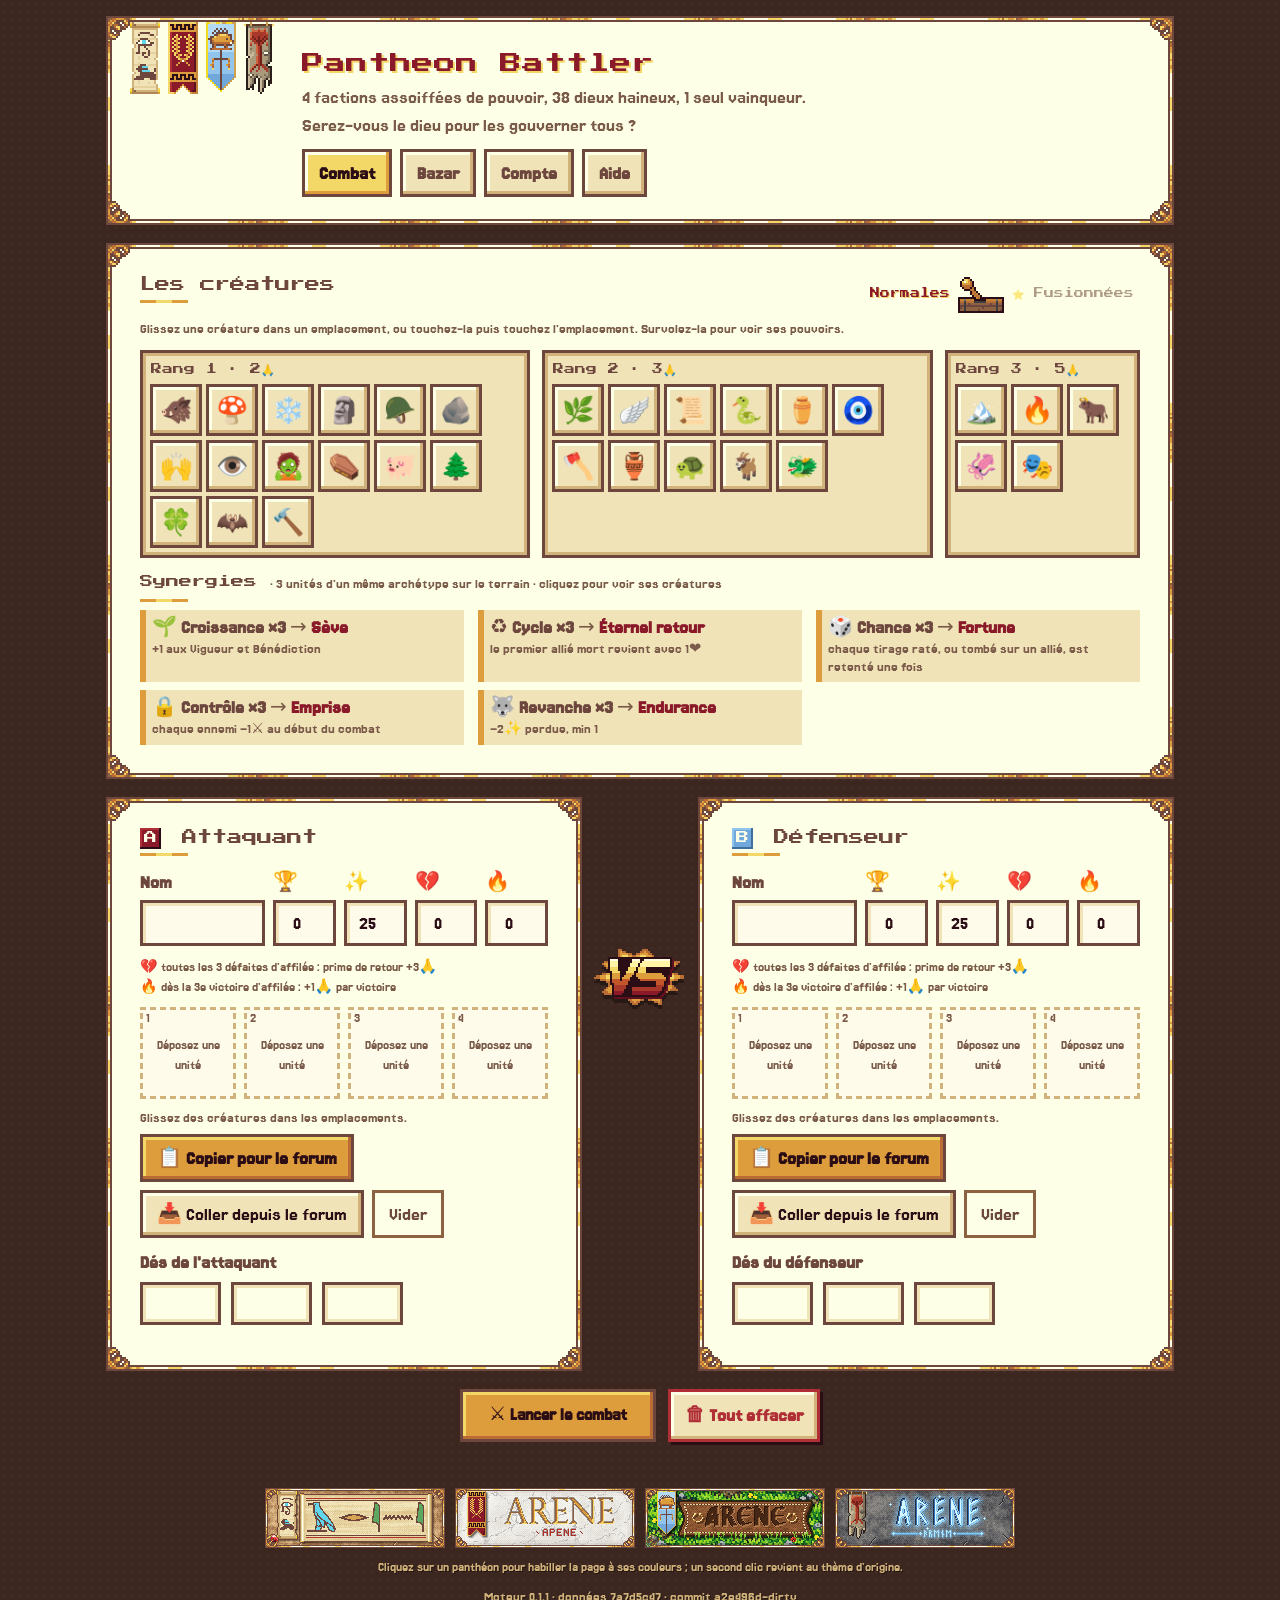
<file: index.html>
<!doctype html>
<html lang="fr">
<head>
<meta charset="utf-8">
<meta name="viewport" content="width=device-width, initial-scale=1">
<meta name="description" content="Rejouer et vérifier les combats de Pantheon Battler à partir des six dés du forum.">
<title>Pantheon Battler · Combat</title>
<link rel="icon" type="image/png" sizes="32x32" href="img/favicon.png">
<link rel="apple-touch-icon" href="img/icon-192.png">
<link rel="preconnect" href="https://fonts.googleapis.com">
<link rel="preconnect" href="https://fonts.gstatic.com" crossorigin>
<link rel="stylesheet" href="https://fonts.googleapis.com/css2?family=Jersey+15&family=Press+Start+2P&display=swap">
<link rel="stylesheet" href="style.css">
<script>try { var t = localStorage.getItem("arene-theme"); if (t) document.documentElement.dataset.theme = t; } catch (e) {}</script>
</head>
<body>
<header class="top">
  <div class="wrap">
   <div class="card">
    <div class="banners" aria-hidden="true">
      <img src="img/egypte.png" alt="" data-theme="egypte">
      <img src="img/rome.png" alt="" data-theme="rome">
      <img src="img/gaule.png" alt="" data-theme="gaule">
      <img src="img/nord.png" alt="" data-theme="nord">
    </div>
    <img class="header-plate" src="img/plaque-egypte.png" alt="" data-theme="egypte">
    <img class="header-plate" src="img/plaque-rome.png" alt="" data-theme="rome">
    <img class="header-plate" src="img/plaque-gaule.png" alt="" data-theme="gaule">
    <img class="header-plate" src="img/plaque-nord.png" alt="" data-theme="nord">
    <h1>Pantheon Battler</h1>
    <p class="sub">4 factions assoiffées de pouvoir, 38 dieux haineux, 1 seul vainqueur.<br>Serez-vous le dieu pour les gouverner tous&nbsp;?</p>
    <nav class="tabs" role="tablist">
      <button type="button" role="tab" id="tabbtn-combat" data-tab="combat" aria-selected="true">Combat</button>
      <button type="button" role="tab" id="tabbtn-bazar" data-tab="bazar" aria-selected="false">Bazar</button>
      <button type="button" role="tab" id="tabbtn-compte" data-tab="compte" aria-selected="false" hidden>Compte</button>
      <button type="button" role="tab" id="tabbtn-aide" data-tab="aide" aria-selected="false">Aide</button>
    </nav>
   </div>
  </div>
</header>

<main class="wrap">
  <div id="engine-status" class="notice">Chargement du moteur de combat…</div>

  <!-- ===== Combat ===== -->
  <section id="tab-combat" class="tab" role="tabpanel" aria-labelledby="tabbtn-combat">
    <div class="card palette-card">
      <div class="card-head palette-head">
        <h2>Les créatures</h2>
        <button type="button" id="merged-toggle" class="lever-switch" aria-pressed="false"
          title="Basculer entre les créatures normales et leur version fusionnée (⭐)">
          <span class="lever-side lever-left">Normales</span>
          <span class="lever-img" aria-hidden="true"></span>
          <span class="lever-side lever-right">⭐ Fusionnées</span>
        </button>
      </div>
      <p class="hint">Glissez une créature dans un emplacement, ou touchez-la puis touchez l'emplacement. Survolez-la pour voir
        ses pouvoirs.</p>
      <div id="palette" class="palette"></div>
      <h3 class="synergy-title">Synergies <span class="hint">· 3 unités d'un même archétype sur le terrain · cliquez pour voir ses créatures</span></h3>
      <ul id="synergy-list" class="synergy-list"></ul>
    </div>

    <div class="sides arena-sides">
      <div class="side card" data-side="a">
        <h2><span class="badge">A</span> Attaquant</h2>
        <div class="player">
          <label class="field p-name-field">Nom <input type="text" class="p-name" maxlength="40" autocomplete="off"></label>
          <label class="field">🏆<span class="sr"> Points de victoire</span> <input type="number" class="p-vp" min="0" max="999"></label>
          <label class="field">✨<span class="sr"> Essence divine</span> <input type="number" class="p-essence" min="1" max="999"></label>
          <label class="field" title="Défaites d'affilée : remises à 0 par une victoire">💔<span class="sr"> Défaites d'affilée</span> <input type="number" class="p-streak" min="0" max="999"></label>
          <label class="field" title="Victoires d'affilée : remises à 0 par une défaite">🔥<span class="sr"> Victoires d'affilée</span> <input type="number" class="p-wins" min="0" max="999"></label>
        </div>
        <p class="hint streak-hint"></p>
        <div class="slots" role="list" aria-label="Terrain de l'attaquant, de gauche à droite"></div>
        <div class="status" aria-live="polite"></div>
        <div class="buttons side-buttons">
          <button type="button" class="primary copy-side">📋 Copier pour le forum</button>
          <button type="button" class="import-toggle" aria-expanded="false">📥 Coller depuis le forum</button>
          <button type="button" class="load-mine" hidden>👤 Ma composition</button>
          <button type="button" class="ghost clear-side">Vider</button>
        </div>
        <div class="import" hidden>
          <textarea class="import-text mono" rows="6" spellcheck="false" placeholder="Collez ici la composition postée par l'attaquant sur le forum."></textarea>
          <div class="buttons"><button type="button" class="import-go">Importer dans les emplacements</button></div>
        </div>
        <div class="import-messages messages"></div>
        <div class="field">
          <span>Dés de l'attaquant</span>
          <div class="dice">
            <input type="number" min="1" max="100" inputmode="numeric" aria-label="Dé 1 de l'attaquant">
            <input type="number" min="1" max="100" inputmode="numeric" aria-label="Dé 2 de l'attaquant">
            <input type="number" min="1" max="100" inputmode="numeric" aria-label="Dé 3 de l'attaquant">
          </div>
        </div>
      </div>

      <div class="versus" aria-hidden="true"><img src="img/vs.png" alt="" id="vs-img"></div>

      <div class="side card" data-side="b">
        <h2><span class="badge">B</span> Défenseur</h2>
        <div class="player">
          <label class="field p-name-field">Nom <input type="text" class="p-name" maxlength="40" autocomplete="off"></label>
          <label class="field">🏆<span class="sr"> Points de victoire</span> <input type="number" class="p-vp" min="0" max="999"></label>
          <label class="field">✨<span class="sr"> Essence divine</span> <input type="number" class="p-essence" min="1" max="999"></label>
          <label class="field" title="Défaites d'affilée : remises à 0 par une victoire">💔<span class="sr"> Défaites d'affilée</span> <input type="number" class="p-streak" min="0" max="999"></label>
          <label class="field" title="Victoires d'affilée : remises à 0 par une défaite">🔥<span class="sr"> Victoires d'affilée</span> <input type="number" class="p-wins" min="0" max="999"></label>
        </div>
        <p class="hint streak-hint"></p>
        <div class="slots" role="list" aria-label="Terrain du défenseur, de gauche à droite"></div>
        <div class="status" aria-live="polite"></div>
        <div class="buttons side-buttons">
          <button type="button" class="primary copy-side">📋 Copier pour le forum</button>
          <button type="button" class="import-toggle" aria-expanded="false">📥 Coller depuis le forum</button>
          <button type="button" class="load-mine" hidden>👤 Ma composition</button>
          <button type="button" class="ghost clear-side">Vider</button>
        </div>
        <div class="import" hidden>
          <textarea class="import-text mono" rows="6" spellcheck="false" placeholder="Collez ici la composition postée par le défenseur en réponse au défi."></textarea>
          <div class="buttons"><button type="button" class="import-go">Importer dans les emplacements</button></div>
        </div>
        <div class="import-messages messages"></div>
        <div class="field">
          <span>Dés du défenseur</span>
          <div class="dice">
            <input type="number" min="1" max="100" inputmode="numeric" aria-label="Dé 1 du défenseur">
            <input type="number" min="1" max="100" inputmode="numeric" aria-label="Dé 2 du défenseur">
            <input type="number" min="1" max="100" inputmode="numeric" aria-label="Dé 3 du défenseur">
          </div>
        </div>
      </div>
    </div>

    <div class="actions">
      <button type="button" id="run" class="primary" disabled>⚔ Lancer le combat</button>
      <button type="button" id="clear" class="danger">🗑 Tout effacer</button>
    </div>
    <div id="run-errors" class="messages" aria-live="polite"></div>

    <div id="result" hidden>
      <div class="card verdict-card" id="verdict-card">
        <p class="verdict-kicker">⚔ Fin du combat ⚔</p>
        <p class="verdict-line"><span class="trophy" aria-hidden="true">🏆</span><span id="verdict" class="verdict"></span><span class="trophy" aria-hidden="true">🏆</span></p>
        <p class="seed-line">Seed <strong id="seed"></strong></p>
      </div>
      <div id="fight-warnings" class="messages"></div>

      <div class="card">
        <div class="card-head">
          <h3>Texte pour le forum</h3>
          <div class="buttons">
            <button type="button" class="primary" id="copy-forum">Copier pour le forum</button>
            <button type="button" id="copy-plain">Copier en texte brut</button>
          </div>
        </div>
        <textarea id="forum" class="mono" rows="10" readonly spellcheck="false"></textarea>
      </div>

      <div class="card">
        <h3>Aperçu</h3>
        <div id="preview" class="preview"></div>
      </div>

      <div class="card">
        <h3>Bilan</h3>
        <ul id="bilan" class="bilan"></ul>
      </div>

      <div class="card">
        <h3>Compositions après le combat</h3>
        <p class="hint">Bonus permanents (Rancune), quêtes, 🏆, ✨ et séries à jour : à reposter au prochain défi.</p>
        <div class="sides">
          <div class="after" data-side="0">
            <div class="card-head">
              <h4></h4>
              <div class="buttons">
                <button type="button" class="copy-after">Copier</button>
                <button type="button" class="edit-after ghost">Reprendre pour le prochain défi</button>
              </div>
            </div>
            <textarea class="mono" rows="7" readonly spellcheck="false"></textarea>
          </div>
          <div class="after" data-side="1">
            <div class="card-head">
              <h4></h4>
              <div class="buttons">
                <button type="button" class="copy-after">Copier</button>
                <button type="button" class="edit-after ghost">Reprendre pour le prochain défi</button>
              </div>
            </div>
            <textarea class="mono" rows="7" readonly spellcheck="false"></textarea>
          </div>
        </div>
      </div>
    </div>
  </section>

  <!-- ===== Bazar ===== -->
  <section id="tab-bazar" class="tab" role="tabpanel" aria-labelledby="tabbtn-bazar" hidden>
    <div id="bzp-offline" class="notice" hidden></div>

    <div class="card">
      <div class="card-head">
        <h2>La boutique <span id="bzp-page"></span></h2>
        <div class="buttons"><button type="button" id="bzp-reload">Actualiser</button></div>
      </div>
      <p id="bzp-shop-meta" class="hint" role="status"></p>
      <div id="bzp-levels" class="bzp-levels" role="group" aria-label="Boutique affichée"></div>
      <div id="bzp-shop" class="bzp-shop"></div>
      <p id="bzp-shop-hint" class="hint"></p>
    </div>

    <div class="card">
      <h2>Mon dieu</h2>
      <p id="bzp-account-mini" class="bzp-account-mini" hidden></p>
      <!-- The god's editor: shown here, or in the Compte tab while that tab is open (bazar.js placeGod). -->
      <div id="bzp-god-home"><div id="bzp-god">
      <div class="bzp-who">
        <label class="field">Nom sur le forum <input type="text" id="bzp-name" maxlength="40" autocomplete="nickname" spellcheck="false"></label>
        <label class="field">Faveurs 🙏 <input type="number" id="bzp-favors" min="0" max="99999" value="0"></label>
        <label class="field">Niveau de boutique <input type="number" id="bzp-level" min="1" max="4" value="1"></label>
        <label class="field">Investi <span class="bzp-inline"><input type="number" id="bzp-invested" min="0" value="0"> <span id="bzp-invested-hint" class="hint"></span></span></label>
      </div>
      <p id="bzp-name-hint" class="hint">Votre nom sur le forum : il identifie vos messages au Bazar, et il est à vous dès votre
        premier message confirmé.</p>
      <h3>Terrain</h3>
      <div id="bzp-board" class="slots bzp-slots" role="list"></div>
      <h3>Réserve</h3>
      <div id="bzp-reserve" class="slots bzp-slots" role="list"></div>
      <p class="hint">Glissez une unité pour la déplacer (sur le terrain ou entre terrain et réserve). Touchez-la pour corriger ses
        stats, ou la vendre dans l'onglet Bazar.</p>
      <div id="bzp-editor" class="bzp-editor" hidden></div>
      <div id="bzp-state-messages" class="messages" aria-live="polite"></div>
      <details class="bzp-more">
        <summary>Ajouter une unité · importer un état</summary>
        <p class="hint">Ajoutez votre unité de départ, ou celle que le MJ vous donne après une fusion.</p>
        <div class="bz-fill">
          <label class="field">Unité <select id="bzp-add-unit"></select></label>
          <label class="bzp-check"><input type="checkbox" id="bzp-add-star"> ⭐ fusionnée</label>
          <button type="button" id="bzp-add">Ajouter</button>
        </div>
        <label class="field bzp-paste-field">Votre dernier message du Bazar (écrit à la main, avant le Bazar en ligne)
          <textarea id="bzp-paste" rows="4" spellcheck="false" placeholder="Terrain : 🐗 Sanglier 1/4/0&#10;Réserve : —&#10;Faveurs : 3🙏 · niveau 1"></textarea>
        </label>
        <button type="button" id="bzp-read">Importer cet état</button>
      </details>
      </div></div>
    </div>

    <div class="card">
      <h2>Mon message</h2>
      <p class="bzp-orders-line"><strong>Ordres :</strong> <span id="bzp-orders"></span></p>
      <div class="bz-fill">
        <label class="field">Investir 🙏 <input type="number" id="bzp-invest" min="0" max="999" value="0"></label>
        <button type="button" class="ghost" id="bzp-clear">Tout effacer</button>
      </div>
      <div id="bzp-post-messages" class="messages" aria-live="polite"></div>
      <p id="bzp-cost" class="bzp-cost"></p>
      <textarea id="bzp-text" class="mono" rows="6" readonly spellcheck="false" aria-label="Texte du message"></textarea>
      <div class="actions left">
        <button type="button" class="primary" id="bzp-confirm" disabled>✅ Confirmer et copier</button>
        <button type="button" class="ghost" id="bzp-copy">Copier sans confirmer</button>
      </div>
      <p class="hint">« Confirmer » réserve votre achat sur le Bazar en ligne (premier arrivé, premier servi) et copie le message :
        collez-le aussitôt dans le sujet du Bazar. En cas d'erreur, annulez-le dans « Mes messages ».</p>
      <div id="bzp-messages" class="messages" aria-live="polite"></div>
      <details class="bzp-more">
        <summary>Aperçu du message</summary>
        <div id="bzp-preview" class="preview"></div>
      </details>
    </div>

    <div class="card">
      <h2>Mes messages</h2>
      <p class="hint">Annuler un message rend l'unité achetée à la boutique, vous rend vos unités vendues, et remet votre dieu
        comme avant ce message (s'il n'a pas changé depuis). Annulez du plus récent au plus ancien.</p>
      <ol id="bzp-mine" class="journal"></ol>
    </div>

    <div class="card">
      <h2>Derniers messages du Bazar</h2>
      <ol id="bzp-feed" class="journal"></ol>
    </div>
  </section>
  <div id="bzp-tip" class="tip" role="tooltip" hidden></div>

  <!-- ===== Compte (players' account on the Bazar server) ===== -->
  <section id="tab-compte" class="tab" role="tabpanel" aria-labelledby="tabbtn-compte" hidden>
    <div class="card">
      <h2>Mon compte</h2>
      <div id="bzp-account" class="bzp-account"></div>
      <div id="bzp-account-messages" class="messages" aria-live="polite"></div>
    </div>

    <div class="card">
      <div class="card-head">
        <h2>Ma composition</h2>
        <div class="buttons"><button type="button" class="primary" id="acc-copy">Copier pour le forum</button></div>
      </div>
      <p id="acc-god-meta" class="hint"></p>
      <div id="acc-god-home"></div>
      <h3>Pour un défi</h3>
      <p class="hint">« Copier pour le forum » écrit votre terrain comme composition de défi (la même que dans l'onglet
        Combat), avec les trois dés : collez-la sur le forum pour lancer ou accepter un défi. La réserve ne combat pas.</p>
      <div class="bzp-who">
        <label class="field">Points de victoire 🏆 <input type="number" id="acc-vp" min="0" max="9999"></label>
        <label class="field">Essence ✨ <input type="number" id="acc-essence" min="1" max="9999"></label>
        <label class="field">Défaites d'affilée 💔 <input type="number" id="acc-streak" min="0" max="9999"></label>
        <label class="field">Victoires d'affilée 🔥 <input type="number" id="acc-wins" min="0" max="9999"></label>
      </div>
      <div id="acc-compo-messages" class="messages" aria-live="polite"></div>
      <details class="bzp-more">
        <summary>Aperçu de la composition</summary>
        <div id="acc-compo-preview" class="preview"></div>
      </details>
    </div>

    <div class="card">
      <h2>Historique</h2>
      <p class="hint">Vos derniers messages confirmés au Bazar (les 30 plus récents), chacun avec l'état de votre dieu juste
        après. Touchez un message pour le relire.</p>
      <ol id="acc-history" class="journal acc-history"></ol>
    </div>
  </section>

  <!-- ===== Aide ===== -->
  <section id="tab-aide" class="tab prose" role="tabpanel" aria-labelledby="tabbtn-aide" hidden>
    <nav class="card toc" aria-label="Sommaire de l'aide">
      <h2>Sommaire</h2>
      <ul>
        <li><a href="#aide-jeu">Le jeu en bref</a></li>
        <li><a href="#aide-depart">Votre unité de départ</a></li>
        <li><a href="#aide-premiers-pas">Premiers pas</a></li>
        <li><a href="#aide-bazar">Le Bazar : mode d'emploi</a></li>
        <li><a href="#aide-fusions">Fusions et synergies</a></li>
        <li><a href="#aide-defi">Lancer un défi</a></li>
        <li><a href="#aide-resultat">Le résultat</a></li>
        <li><a href="#aide-combat">Le déroulé d'un combat</a></li>
        <li><a href="#aide-composition">Écrire une composition</a></li>
        <li><a href="#aide-seed">La seed</a></li>
      </ul>
    </nav>

    <div class="card" id="aide-jeu">
      <h2>Le jeu en bref</h2>
      <p>Vous incarnez un dieu. Vous recrutez des <strong>créatures mythologiques</strong>, vous les alignez sur votre
        terrain et vous défiez les autres dieux. Les combats se jouent <strong>tout seuls</strong> : tout se décide dans le
        recrutement, les fusions et l'ordre de vos unités.</p>
      <p><strong>Le but</strong> : avoir le plus de <strong>points de victoire 🏆</strong> à la fin de la saison. On en gagne
        en remportant des combats. Un dieu qui tombe à <strong>0✨</strong> perd tout, y compris ses 🏆, et repart de zéro.</p>
      <div class="table-scroll">
        <table>
          <tbody>
            <tr><td>🙏 <strong>Faveurs</strong></td><td>La monnaie : poster au Bazar, recruter, investir.</td></tr>
            <tr><td>✨ <strong>Essence divine</strong></td><td>Vos « vies » : 25 au départ, 25 au maximum, jamais régénérées.</td></tr>
            <tr><td>🏆 <strong>Points de victoire</strong></td><td>Le score.</td></tr>
            <tr><td>⚔ ❤ 🛡</td><td>ATQ, PV et DÉF d'une unité. Chaque coup reçu est diminué de la DÉF (minimum 1 dégât).</td></tr>
            <tr><td><strong>Rang</strong></td><td>1, 2 ou 3 : la puissance et le prix d'une unité.</td></tr>
            <tr><td><strong>Terrain</strong> / <strong>Réserve</strong></td><td>4 emplacements pour les unités qui combattent, 4 pour celles qu'on garde de côté.</td></tr>
          </tbody>
        </table>
      </div>
      <p><strong>Chaque jour, à 00h20</strong> : +5🙏 de revenu (pas de plafond : les faveurs s'accumulent sans limite),
        puis les pouvoirs « chaque jour » agissent (Vigueur, Bénédiction, Forge, Pillage, Pot d'or…).</p>
      <ul>
        <li><strong>6 combats par jour</strong> au maximum, jamais deux d'affilée contre le même adversaire.</li>
        <li><strong>Une journée sans combattre coûte 1🏆</strong> (jamais en dessous de 0).</li>
      </ul>
    </div>

    <div class="card" id="aide-depart">
      <h2>Votre unité de départ</h2>
      <p>En commençant, chaque dieu choisit <strong>une unité de rang 1 de sa mythologie, gratuitement</strong> : elle ne
        coûte aucune faveur et n'est <strong>pas prise dans la réserve commune</strong>. Elle arrive directement sur votre
        terrain.</p>
      <div class="table-scroll">
        <table>
          <thead><tr><th>Mythologie</th><th>Unités de rang 1 au choix</th></tr></thead>
          <tbody>
            <tr><td>Égyptienne</td><td>🗿 Ouchebti · 🙌 Ka</td></tr>
            <tr><td>Gréco-romaine</td><td>🪖 Hoplite · 🪨 Sisyphe · 👁️ Cyclope · 🦇 Érinye · 🔨 Cabire</td></tr>
            <tr><td>Gauloise</td><td>🐗 Sanglier · 🍄 Korrigan · ⚰️ Ankou · 🌲 Bugul-noz · 🍀 Leprechaun</td></tr>
            <tr><td>Scandinave</td><td>❄️ Géant du givre · 🧟 Draugr · 🐖 Sæhrímnir</td></tr>
          </tbody>
        </table>
      </div>
      <p class="hint">Survolez une créature dans l'onglet <em>Combat</em> pour comparer leurs pouvoirs avant de choisir.</p>
    </div>

    <div class="card" id="aide-premiers-pas">
      <h2>Premiers pas</h2>
      <ol>
        <li>Choisissez votre <strong>unité de départ gratuite</strong> parmi les rangs 1 de votre mythologie.</li>
        <li>Achetez vos premières unités au <strong>Bazar</strong> : un message, un achat, puis laissez poster les autres.</li>
        <li>Visez <strong>3 unités d'un même archétype</strong> pour sa synergie, et <strong>3 exemplaires d'une même
          unité</strong> pour une fusion ⭐.</li>
        <li>Soignez <strong>l'ordre de votre terrain</strong> : les unités avec Provocation protègent les plus fragiles, et
          certains pouvoirs visent l'allié de gauche ou de droite.</li>
        <li>Préparez votre défi dans l'onglet <em>Combat</em>, copiez-le, ajoutez vos trois dés et postez-le.</li>
        <li>Combattez au moins une fois par jour, et surveillez votre ✨ : à 0, tout est perdu.</li>
      </ol>
    </div>

    <div class="card" id="aide-bazar">
      <h2>Le Bazar : mode d'emploi</h2>
      <p>La boutique est un <strong>sujet du forum commun à tous les dieux</strong>. Chaque page de 10 messages est une
        nouvelle boutique : en tête de page, le MJ poste <strong>une boutique de 7 unités par niveau</strong>.</p>
      <ul>
        <li>Vous achetez dans la boutique de <strong>votre niveau</strong>.</li>
        <li><strong>Un message coûte 1🙏</strong>, plus le prix de l'unité : <strong>2🙏</strong> (rang 1),
          <strong>3🙏</strong> (rang 2), <strong>5🙏</strong> (rang 3) au total.</li>
        <li><strong>Un achat par message</strong>, et <strong>pas deux messages d'affilée</strong>.</li>
        <li><strong>Premier arrivé, premier servi</strong> : une unité achetée disparaît de la boutique.
          <strong>Confirmez votre achat dans l'onglet <em>Bazar</em></strong> avant de poster : une unité confirmée par un
          autre joueur n'est plus à vendre.</li>
        <li><strong>Chaque message affiche votre état après l'achat</strong> : terrain et réserve, nouvelle unité comprise,
          faveurs restantes et niveau. L'onglet <em>Bazar</em> écrit ce message pour vous ; une erreur s'y annule.</li>
        <li><strong>Votre dieu est gardé en ligne</strong> dès votre premier message confirmé : votre nom est alors à vous, et
          ce navigateur retrouve votre dieu. Avec votre <strong>clé MyHordes</strong> (facultative), votre nom est vérifié et
          vous retrouvez votre dieu sur n'importe quel appareil ; sans clé, un <strong>code</strong> l'ouvre sur un autre
          appareil. L'onglet <em>Compte</em> permet de modifier votre dieu, de copier votre terrain comme composition de
          défi pour le forum, et montre l'historique de vos messages. Tout est effacé
          60 jours après la dernière modification.</li>
        <li><strong>Améliorer sa boutique se fait aussi au Bazar</strong> : postez <code>investir N</code>, seul ou avec un
          achat.</li>
      </ul>
      <p><strong>Les ordres</strong> : <code>acheter X</code> · <code>passer</code> (n'achète rien, fait avancer la page) ·
        <code>vendre X</code> (+1🙏) · <code>investir N</code> · <code>aligner</code> / <code>réserver</code>. Un seul achat
        par message, mais autant d'ordres gratuits que vous voulez.</p>

      <h3>Exemple</h3>
      <p class="hint">Page 3, boutique de niveau 1 : 🐗 Sanglier · ❄️ Géant du givre · 🍄 Korrigan · 🐍 Méduse · … Alice a
        10🙏 et un ❄️ Géant du givre ; Bob a 5🙏 et rien d'autre.</p>
      <ol class="example">
        <li><span class="who">Alice</span>
          <pre class="mono">acheter Méduse
Terrain : ❄️ Géant du givre 2/3/0 · 🐍 Méduse 2/4/0
Réserve : —
Faveurs : 7🙏 · niveau 1</pre>
          <p>Elle obtient la Méduse pour <strong>3🙏</strong>.</p></li>
        <li><span class="who">Bob</span>
          <pre class="mono">acheter Sanglier
Terrain : 🐗 Sanglier 1/4/0
Réserve : —
Faveurs : 3🙏 · niveau 1</pre>
          <p>Il obtient le Sanglier pour <strong>2🙏</strong>.</p></li>
        <li><span class="who">Alice</span>
          <pre class="mono">acheter Korrigan · vendre Géant du givre · investir 2
Terrain : 🐍 Méduse 2/4/0 · 🍄 Korrigan 2/3/0
Réserve : —
Faveurs : 4🙏 · niveau 1 (2/5🙏 investis vers le niveau 2)</pre>
          <p>Bob a posté entre ses deux messages, c'est permis. Elle paie 2🙏, récupère 1🙏 et en investit 2.</p></li>
        <li><span class="who">Bob</span>
          <pre class="mono">passer
Terrain : 🐗 Sanglier 1/4/0
Réserve : —
Faveurs : 2🙏 · niveau 1</pre>
          <p>1🙏, la page se rapproche de la prochaine boutique.</p></li>
      </ol>

      <h3>Les niveaux</h3>
      <div class="table-scroll">
        <table>
          <thead><tr><th>Niveau</th><th>Rang 1</th><th>Rang 2</th><th>Rang 3</th><th>Pour l'atteindre</th></tr></thead>
          <tbody>
            <tr><td>1</td><td>80 %</td><td>20 %</td><td>—</td><td>au départ</td></tr>
            <tr><td>2</td><td>55 %</td><td>45 %</td><td>—</td><td>5🙏 investies</td></tr>
            <tr><td>3</td><td>30 %</td><td>65 %</td><td>5 %</td><td>7🙏 de plus</td></tr>
            <tr><td>4</td><td>15 %</td><td>75 %</td><td>10 %</td><td>10🙏 de plus</td></tr>
          </tbody>
        </table>
      </div>
      <p>L'excédent investi est reporté. <strong>Monter de niveau est définitif</strong> : plus d'accès aux boutiques des
        niveaux inférieurs.</p>
      <p>Les unités sont tirées dans une <strong>réserve commune</strong> tenue par le MJ : plus il reste d'exemplaires
        d'une unité, plus elle sort souvent ; une unité épuisée ne sort plus. Une unité vendue ou perdue y retourne.</p>
    </div>

    <div class="card" id="aide-fusions">
      <h2>Fusions et synergies</h2>
      <p><strong>3 exemplaires identiques</strong> (terrain et réserve confondus) fusionnent aussitôt en <strong>une unité
        ⭐</strong> : stats de base doublées, nombres de ses pouvoirs doublés, et une unité au hasard du rang supérieur en
        prime. Fusionner trois unités de <strong>rang 3</strong> est une <strong>Ascension</strong> : +5🏆, et ses exemplaires
        retournent à la réserve commune. Le levier <em>⭐ Fusionnées</em> de l'onglet Combat montre la version ⭐ de chaque
        créature.</p>
      <p><strong>3 unités d'un même archétype sur le terrain</strong> donnent une synergie à toute l'armée (une unité à
        double archétype compte pour les deux) :</p>
      <ul>
        <li>🌱 <strong>Croissance → Sève</strong> : chaque Vigueur, Bénédiction et Forge donne +1 de plus.</li>
        <li>♻️ <strong>Cycle → Éternel retour</strong> : une fois par combat, le premier allié qui meurt définitivement revient
          avec 1❤.</li>
        <li>🎲 <strong>Chance → Fortune</strong> : chaque pile ou face raté est retenté une fois.</li>
        <li>🔒 <strong>Contrôle → Emprise</strong> : au début du combat, chaque ennemi perd 1⚔.</li>
        <li>🐺 <strong>Revanche → Endurance</strong> : une défaite coûte 2✨ de moins (minimum 1✨).</li>
      </ul>
      <p>Seules les unités <strong>sur le terrain</strong> activent leurs pouvoirs ; celles en réserve dorment, sauf pour
        les effets « à la vente ».</p>
    </div>

    <div class="card" id="aide-defi">
      <h2>Lancer un défi</h2>
      <ol>
        <li><strong>Le défi</strong> : l'attaquant poste sur le forum sa composition (ses unités, de gauche à droite) et
          trois dés : <code>{d100} {d100} {d100}</code>. Glissez ses créatures dans les emplacements, ajustez leurs stats, puis
          <em>Copier pour le forum</em> prépare ce message.</li>
        <li><strong>La réponse</strong> : le défenseur accepte en postant sa propre composition, choisie après avoir vu celle de
          l'attaquant, et trois dés à son tour. Personne n'est obligé d'accepter.</li>
        <li><strong>La seed</strong> : les six dés forment la seed du combat. Personne ne peut connaître le résultat avant
          que les deux messages soient postés, et chacun peut le vérifier ensuite.</li>
        <li><strong>Le combat</strong> : avec <em>Coller depuis le forum</em>, importez les deux compositions postées,
          entrez les six dés, lancez le combat et postez le texte obtenu sur le sujet.</li>
      </ol>
      <p>Sur MyHordes, un message qui contient des dés ne peut être ni modifié ni supprimé : les dés tirés sont définitifs, et
        une acceptation postée ne peut pas être retirée.</p>
    </div>

    <div class="card" id="aide-resultat">
      <h2>Le résultat</h2>
      <div class="table-scroll">
        <table>
          <thead><tr><th>Résultat</th><th>Vainqueur</th><th>Perdant</th></tr></thead>
          <tbody>
            <tr><td><strong>Victoire</strong></td><td>+1🏆 et +1🙏</td><td>Perd 1✨ par rang de chaque unité adverse encore debout (une unité ⭐ compte double)</td></tr>
            <tr><td><strong>Comeback</strong> : le joueur qui a le moins de 🏆 gagne</td><td>+2🏆 et +1🙏</td><td>Perd le double</td></tr>
            <tr><td><strong>Match nul</strong></td><td colspan="2">Chaque joueur perd 1✨</td></tr>
          </tbody>
        </table>
      </div>
      <ul>
        <li>Avec la synergie <strong>Endurance</strong>, la perte est d'abord doublée (comeback), puis diminuée de 2✨, avec un
          minimum de 1✨.</li>
        <li><strong>💔 Défaites d'affilée</strong> : +1 pour le perdant, remises à 0 pour le vainqueur. Toutes les 3 défaites
          d'affilée, <strong>prime de retour +3🙏</strong> ; elles comptent aussi pour le Déchaînement de 🦑 Cthulhu (au plus 5).</li>
        <li><strong>🔥 Victoires d'affilée</strong> : +1 pour le vainqueur, remises à 0 pour le perdant. Dès la 3e victoire
          d'affilée, <strong>+1🙏 de bonus de série</strong> par victoire. Un match nul ne change aucune série.</li>
        <li><strong>Rancune</strong> : les bonus du perdant sont permanents. <strong>Pillage</strong> : versé chaque
          jour. <strong>Offrande</strong> : l'essence rendue ne dépasse pas 25✨.</li>
        <li>À <strong>0✨</strong>, le joueur perd tout, y compris ses 🏆, et repart de zéro avec 25✨.</li>
        <li>Les 🏆, ✨ et séries comptés sont ceux écrits dans chaque composition : l'arbitre tranche en cas de litige.</li>
      </ul>
    </div>

    <div class="card" id="aide-combat">
      <h2>Le déroulé d'un combat</h2>
      <ul>
        <li>Les unités sont alignées <strong>de gauche à droite</strong> : la position compte.</li>
        <li>Le camp qui a <strong>le plus d'unités attaque en premier</strong> (à égalité, tirage au sort), puis les camps
          alternent.</li>
        <li>À son tour, un camp attaque avec son unité <strong>la plus à gauche qui n'a pas encore attaqué</strong> ; quand
          toutes l'ont fait, on recommence par la gauche.</li>
        <li>L'attaquant frappe <strong>un ennemi au hasard</strong> (une unité avec Provocation doit être choisie en
          priorité), et <strong>la cible riposte en même temps</strong>. Dégâts = ATQ − DÉF, minimum 1.</li>
        <li>Le combat s'arrête quand un camp n'a plus d'unités ; au-delà de 100 échanges, c'est un match nul.</li>
      </ul>
      <p>Survolez une créature dans l'onglet <em>Combat</em> pour lire ses pouvoirs et le moment où ils agissent.</p>
    </div>

    <div class="card" id="aide-composition">
      <h2>Écrire une composition à la main</h2>
      <pre class="mono">[b]⚔ Composition de Bob[/b] · 🏆 3 · ✨ 18 · 💔 2 défaites d'affilée · 🔥 0 victoire d'affilée
1. 🐗 Sanglier · 1/5/0
2. ⭐🪖 Hoplite · 2/4/4
3. ⚰️ Ankou · 1/3/0 · Offrande 3/5
{d100} {d100} {d100}</pre>
      <p>Une ligne par unité, de gauche à droite, avec ses stats <strong>ATQ/PV/DÉF</strong> actuelles. Le nom suffit (sans
        accents ni emoji si besoin) ; ⭐ ou « fusionné » marque une unité fusionnée ; l'Ankou indique où en est sa quête.
        <em>Coller depuis le forum</em> lit ce format et remplit les emplacements.</p>
    </div>
    <div class="card" id="aide-seed">
      <h2>La seed</h2>
      <p>Chaque dé, moins 1, donne deux chiffres (de 00 à 99) ; on les met bout à bout, les trois dés de l'attaquant d'abord,
        puis les trois du défenseur :</p>
      <p class="formula">seed = Σ (dé<sub>i</sub> − 1) × 100<sup>5 − i</sup></p>
      <p>Exemple : 12 · 3 · 77 puis 45 · 9 · 100 → 11 02 76 44 08 99 → seed <strong>110276440899</strong>.</p>
      <p>La même seed, les mêmes compositions et les mêmes données donnent toujours le même combat, sur cette page comme dans
        le simulateur (<code>pantheon-battler fight</code>). Le pied de page indique la version du moteur et l'empreinte des
        données : elles figurent aussi à la fin de chaque résultat.</p>
    </div>
  </section>
  <div id="tip" class="tip" role="tooltip" hidden></div>
</main>

<footer class="wrap foot">
  <div class="plaques" role="group" aria-label="Thème du panthéon">
    <button type="button" data-theme="egypte" aria-pressed="false" title="Thème égyptien"><img src="img/plaque-egypte.png" alt="Égypte" width="180" height="60"></button>
    <button type="button" data-theme="rome" aria-pressed="false" title="Thème romain"><img src="img/plaque-rome.png" alt="Rome" width="180" height="60"></button>
    <button type="button" data-theme="gaule" aria-pressed="false" title="Thème gaulois"><img src="img/plaque-gaule.png" alt="Gaule" width="180" height="60"></button>
    <button type="button" data-theme="nord" aria-pressed="false" title="Thème nordique"><img src="img/plaque-nord.png" alt="Scandinavie" width="180" height="60"></button>
  </div>
  <p class="plaques-hint">Cliquez sur un panthéon pour habiller la page à ses couleurs ; un second clic revient au thème d'origine.</p>
  <p id="footer">Moteur en cours de chargement…</p>
</footer>

<script src="engine-wasm.js"></script>
<script src="config.js"></script>
<script src="core.js"></script>
<script src="app.js"></script>
<script src="bazar.js"></script>
<script src="theme.js"></script>
</body>
</html>
</file>
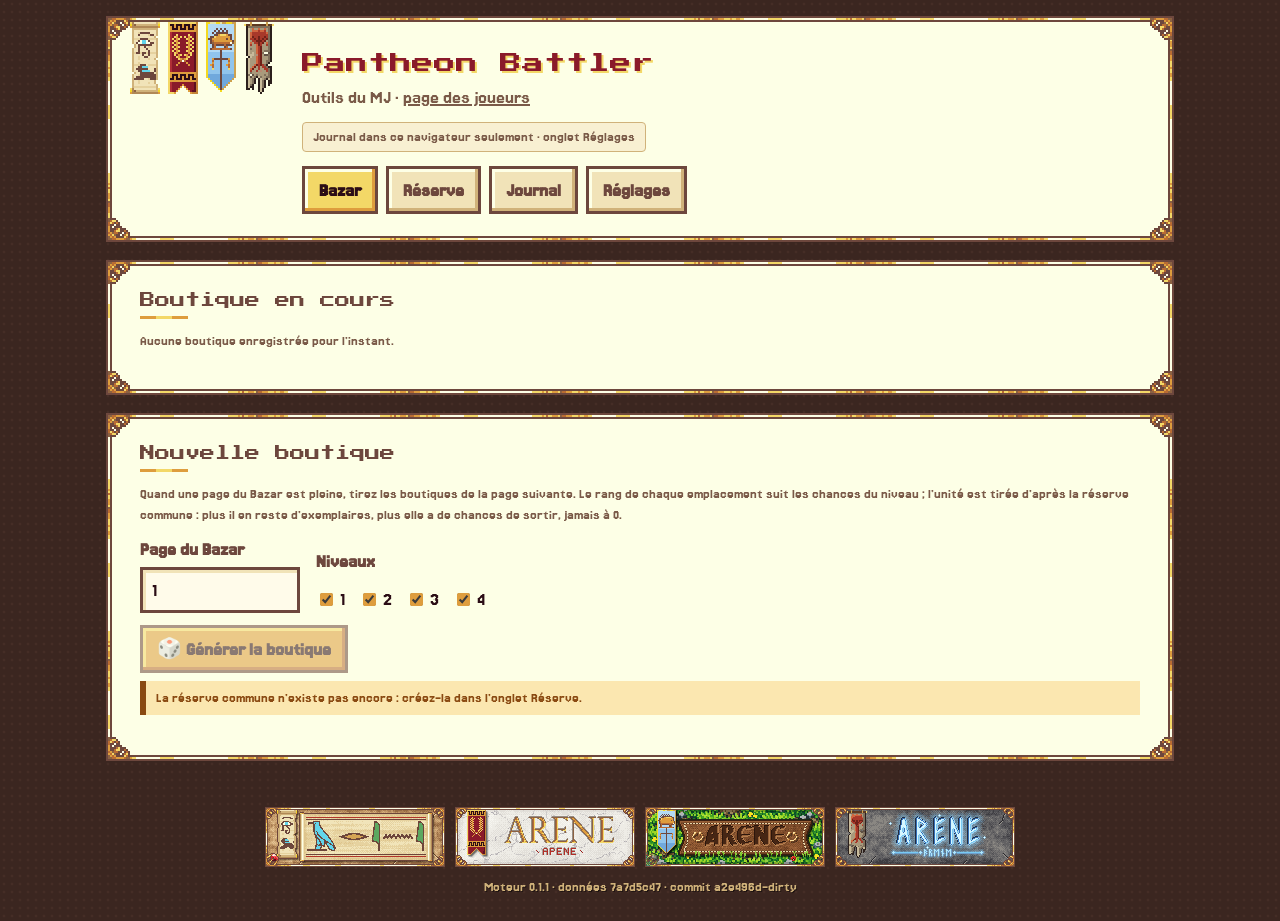
<file: gm_tool/index.html>
<!doctype html>
<html lang="fr">
<head>
<meta charset="utf-8">
<meta name="viewport" content="width=device-width, initial-scale=1">
<meta name="robots" content="noindex, nofollow">
<meta name="referrer" content="no-referrer">
<title>Pantheon Battler · MJ</title>
<link rel="icon" type="image/png" sizes="32x32" href="../img/favicon.png">
<link rel="apple-touch-icon" href="../img/icon-192.png">
<link rel="preconnect" href="https://fonts.googleapis.com">
<link rel="preconnect" href="https://fonts.gstatic.com" crossorigin>
<link rel="stylesheet" href="https://fonts.googleapis.com/css2?family=Jersey+15&family=Press+Start+2P&display=swap">
<link rel="stylesheet" href="../style.css">
<script>try { var t = localStorage.getItem("arene-theme"); if (t) document.documentElement.dataset.theme = t; } catch (e) {}</script>
</head>
<body class="gm">
<header class="top">
  <div class="wrap">
   <div class="card">
    <div class="banners" aria-hidden="true">
      <img src="../img/egypte.png" alt="" data-theme="egypte">
      <img src="../img/rome.png" alt="" data-theme="rome">
      <img src="../img/gaule.png" alt="" data-theme="gaule">
      <img src="../img/nord.png" alt="" data-theme="nord">
    </div>
    <h1>Pantheon Battler</h1>
    <p class="sub">Outils du MJ · <a href="../">page des joueurs</a></p>
    <p id="sync-badge" class="sync-badge" data-state="local" role="status">Bazar en ligne non connecté</p>
    <nav class="tabs" role="tablist">
      <button type="button" role="tab" id="tabbtn-bazar" data-tab="bazar" aria-selected="true">Bazar</button>
      <button type="button" role="tab" id="tabbtn-reserve" data-tab="reserve" aria-selected="false">Réserve</button>
      <button type="button" role="tab" id="tabbtn-journal" data-tab="journal" aria-selected="false">Journal</button>
      <button type="button" role="tab" id="tabbtn-partage" data-tab="partage" aria-selected="false">Réglages</button>
    </nav>
   </div>
  </div>
</header>

<main class="wrap">
  <div id="engine-status" class="notice">Chargement du moteur…</div>

  <!-- ===== Bazar ===== -->
  <section id="tab-bazar" class="tab" role="tabpanel" aria-labelledby="tabbtn-bazar">
    <div class="card">
      <h2>Boutique en cours</h2>
      <p id="bz-current-meta" class="hint"></p>
      <div id="bz-current" class="bz-shops"></div>
      <div class="actions left" id="bz-current-actions" hidden>
        <button type="button" id="bz-current-copy">Recopier le message</button>
      </div>
    </div>

    <div class="card">
      <h2>Nouvelle boutique</h2>
      <p class="hint">Quand une page du Bazar est pleine, tirez les boutiques de la page suivante. Le rang de chaque
        emplacement suit les chances du niveau ; l'unité est tirée d'après la réserve commune : plus il en reste
        d'exemplaires, plus elle a de chances de sortir, jamais à 0.</p>
      <div class="bz-form">
        <label class="field bz-page-field">Page du Bazar
          <input type="number" id="bz-page" min="1" max="1000000" value="1">
        </label>
        <fieldset class="bz-levels">
          <legend>Niveaux</legend>
          <label><input type="checkbox" value="1" checked> 1</label>
          <label><input type="checkbox" value="2" checked> 2</label>
          <label><input type="checkbox" value="3" checked> 3</label>
          <label><input type="checkbox" value="4" checked> 4</label>
        </fieldset>
      </div>
      <div class="actions left">
        <button type="button" class="primary" id="bz-draw" disabled>🎲 Générer la boutique</button>
      </div>
      <div id="bz-messages" class="messages" aria-live="polite"></div>
    </div>

    <div id="bz-result" hidden>
      <div class="card">
        <h3>Tirage de la page <span id="bz-result-page"></span></h3>
        <div id="bz-shops" class="bz-shops"></div>
      </div>
      <div class="card">
        <div class="card-head">
          <h3>Texte pour le forum</h3>
          <div class="buttons">
            <button type="button" id="bz-redraw">Relancer</button>
            <button type="button" class="primary" id="bz-copy">Copier et enregistrer</button>
          </div>
        </div>
        <p class="hint">« Copier et enregistrer » copie le message et en fait la boutique en cours, publiée sur le Bazar en ligne ; la page
          suivante est proposée au prochain tirage.</p>
        <textarea id="bz-forum" class="mono" rows="12" readonly spellcheck="false"></textarea>
      </div>
      <div class="card">
        <h3>Aperçu</h3>
        <div id="bz-preview" class="preview"></div>
      </div>
    </div>
  </section>

  <!-- ===== Réserve ===== -->
  <section id="tab-reserve" class="tab" role="tabpanel" aria-labelledby="tabbtn-reserve" hidden>
    <div class="card">
      <h2>La partie</h2>
      <p id="rs-state" class="hint"></p>
      <div class="bz-fill">
        <label class="field">Joueurs inscrits <input type="number" id="rs-players" min="1" max="200" value="6"></label>
        <button type="button" id="rs-apply-players">Changer le nombre de joueurs</button>
        <button type="button" class="danger" id="rs-reset">Nouvelle partie</button>
      </div>
      <p class="hint">Par joueur inscrit : <span id="rs-rates"></span>. Changer le nombre de joueurs ajoute (ou retire) la
        différence à chaque unité ; « Nouvelle partie » remet la réserve complète.</p>
      <div id="rs-messages" class="messages" aria-live="polite"></div>
    </div>

    <div class="card">
      <div class="card-head">
        <h2>Réserve commune</h2>
      </div>
      <p class="hint"><strong>−</strong> : une unité achetée quitte la réserve · <strong>+</strong> : une unité vendue,
        transformée ou perdue y revient · modifier le nombre : correction. Tout est noté dans le journal.</p>
      <div id="rs-stock" class="palette bz-stock"></div>
      <p id="rs-total" class="hint"></p>
    </div>
  </section>

  <!-- ===== Journal ===== -->
  <section id="tab-journal" class="tab" role="tabpanel" aria-labelledby="tabbtn-journal" hidden>
    <div class="card">
      <h2>Journal</h2>
      <p class="hint">Toutes les actions (les vôtres et les messages confirmés par les joueurs), de la plus récente à la plus ancienne. « Annuler » retire une action de la
        réserve sans l'effacer du journal ; une annulation peut elle-même être annulée.</p>
      <ol id="journal" class="journal"></ol>
      <div class="actions left"><button type="button" id="journal-more" hidden>Voir plus</button></div>
    </div>
  </section>

  <!-- ===== Réglages ===== -->
  <section id="tab-partage" class="tab prose" role="tabpanel" aria-labelledby="tabbtn-partage" hidden>
    <div class="card">
      <h2>Votre nom de MJ</h2>
      <label class="field">Nom affiché dans le journal <input type="text" id="sh-name" maxlength="40" autocomplete="nickname"></label>
    </div>

    <div class="card" id="sh-server">
      <h2>Serveur du Bazar</h2>
      <p>Le serveur montre la boutique en cours aux joueurs, dans l'onglet <em>Bazar</em> du site : ils y confirment leurs
        achats, et une unité achetée disparaît pour les autres. Les messages confirmés arrivent ici, dans le journal, et
        mettent la réserve commune à jour ; « Annuler » sur l'un d'eux l'annule aussi pour le joueur.</p>
      <p>Le <strong>journal</strong> est gardé sur le serveur, commun à tous les MJ : chacun entre ici l'adresse du serveur
        et la clé MJ, et retrouve la même réserve. Une action faite hors ligne attend dans ce navigateur et part dès que
        le serveur répond. Comme tout le Bazar, une action est effacée 60 jours après avoir été écrite.</p>
      <p id="sh-srv-state" class="sync-badge" data-state="local" role="status"></p>
      <div class="bz-fill">
        <label class="field">Adresse du serveur <input type="url" id="sh-srv-url" spellcheck="false" autocomplete="off" placeholder="https://…"></label>
        <label class="field">Clé MJ <input type="password" id="sh-srv-key" spellcheck="false" autocomplete="off" placeholder="inchangée si vide"></label>
      </div>
      <div class="actions left">
        <button type="button" class="primary" id="sh-srv-save">Connecter</button>
        <button type="button" class="danger" id="sh-srv-forget" hidden>Déconnecter</button>
      </div>
      <div id="sh-srv-messages" class="messages" aria-live="polite"></div>
    </div>

    <div class="card" id="sh-backup">
      <h2>Sauvegarde du journal</h2>
      <p>Le journal (la réserve, les boutiques, les corrections, les messages des joueurs) peut être enregistré dans un
        fichier : une copie de secours, ou pour le reprendre ailleurs. Sans serveur du Bazar, il n'est gardé que dans ce
        navigateur : effacer les données du navigateur le perd.</p>
      <div class="actions left">
        <button type="button" id="sh-export">Enregistrer le journal</button>
        <button type="button" id="sh-import-btn">Importer un journal…</button>
        <input type="file" id="sh-import" accept=".json,application/json" multiple hidden>
      </div>
      <p class="hint">Importer ajoute les actions du fichier au journal (une action déjà présente n'est pas reprise) ; avec
        le serveur, elles y partent pour tous les MJ. La réserve est recalculée et publiée.</p>
      <div id="sh-backup-messages" class="messages" aria-live="polite"></div>
    </div>
  </section>
  <div id="tip" class="tip" role="tooltip" hidden></div>
</main>

<footer class="wrap foot">
  <div class="plaques" role="group" aria-label="Thème du panthéon">
    <button type="button" data-theme="egypte" aria-pressed="false" title="Thème égyptien"><img src="../img/plaque-egypte.png" alt="Égypte" width="180" height="60"></button>
    <button type="button" data-theme="rome" aria-pressed="false" title="Thème romain"><img src="../img/plaque-rome.png" alt="Rome" width="180" height="60"></button>
    <button type="button" data-theme="gaule" aria-pressed="false" title="Thème gaulois"><img src="../img/plaque-gaule.png" alt="Gaule" width="180" height="60"></button>
    <button type="button" data-theme="nord" aria-pressed="false" title="Thème nordique"><img src="../img/plaque-nord.png" alt="Scandinavie" width="180" height="60"></button>
  </div>
  <p id="footer">Moteur en cours de chargement…</p>
</footer>

<script src="../engine-wasm.js"></script>
<script src="../core.js"></script>
<script src="gm.js"></script>
<script src="../theme.js"></script>
</body>
</html>
</file>
<file: style.css>
/* Pixel-art look taken from the pantheon avatar frames: the brown and gold knotted frame, cream
   parchment, and the four pantheon banners (img/). Pixel images are scaled by whole steps. */

:root {
  /* Frame palette (img/frame.png). */
  --ink: #2b0d16;
  --brown: #6d473d;
  --tan: #8c6242;
  --copper: #b96c33;
  --bronze: #c48437;
  --gold: #de9d3d;
  --gold-light: #f3d867;
  --cream: #fdffe6;
  /* Banners. */
  --papyrus: #f1e3b8;
  --papyrus-dark: #d0b27a;
  --turquoise: #62d4ea;
  --wine: #8a1a2a;
  --red: #b02e36;
  --sky: #90c4ec;
  --sky-dark: #70a8dc;
  --stone: #a99a7c;

  --bg: #3b2620;
  --bg-dot: #452d26;
  --paper: var(--cream);
  --paper-2: var(--papyrus);
  --text: var(--ink);
  --muted: #7a5a48;
  --line: var(--papyrus-dark);
  --error: #a8392a;
  --error-soft: #f6d6c8;
  --warn: #8a4a12;
  --warn-soft: #fbe7b0;
  --ok: #2f5f2a;
  --ok-soft: #dcefc8;
  --field: #fffbea;
  --stripe: #f8f0d2;
  --hover: #f8ebc4;
  --accent-hover: #e8ad4e;
  --sky-deep: #3f6f9e;

  --frame-img: url("img/frame.png");
  --slice: 12;            /* frame.png is cut 12 px from each side… */
  --scale: 2;             /* …and drawn ×2 (×1 on phones) */
  --frame: calc(var(--slice) * var(--scale) * 1px);
  --page: radial-gradient(var(--bg-dot) 1.5px, transparent 1.6px) 0 0 / 8px 8px, var(--bg);
  --foot-text: var(--papyrus-dark);
  --px: 3px;              /* thickness of the pixel bevels */
  --pixel: "Jersey 15", "Trebuchet MS", system-ui, sans-serif;   /* clear digits: 5 is not S */
  --title: "Press Start 2P", "Courier New", monospace;   /* 8-bit console capitals: wide, so set small */
  --mono: ui-monospace, "Cascadia Mono", Consolas, "Liberation Mono", monospace;
  color-scheme: light;
}

/* ---------- Pantheon themes: a click on a footer plate (theme.js) ----------
   The tokens keep their roles: --cream is the panel, --papyrus the second surface, --brown the
   outlines and headings, --gold the main accent, --wine the big titles, --bg the page. */

:root[data-theme="egypte"] {
  --frame-img: url("img/frame-egypte.png"); --slice: 15;
  --page: url("img/tex-egypte.png") 0 0 / calc(64px * var(--scale)) repeat, var(--bg);
  --foot-text: #fbf1d0;   /* papyrus, sandstone, turquoise and red ink */
  --bg: #4a3424; --bg-dot: #57402c;
  --cream: #f6ebc8; --papyrus: #e6d29f; --papyrus-dark: #c29868;
  --brown: #6d453a; --tan: #966a42; --ink: #2e1a12; --muted: #8a6a4a;
  --gold: #62d5eb; --gold-light: #bdf0f9; --copper: #2f9fb8; --accent-hover: #84e0f1;
  --wine: #b23428; --turquoise: #b23428;
  --field: #fbf3d6; --stripe: #efe0b4; --hover: #f0e2b6;
}
:root[data-theme="rome"] {
  --frame-img: url("img/frame-rome.png"); --slice: 15;
  --page: url("img/tex-rome.png") 0 0 / calc(64px * var(--scale)) repeat, var(--bg);
  --foot-text: #5c1020;     /* white marble, wine and gilding */
  --bg: #2e0e14; --bg-dot: #3c141c;
  --cream: #f6f5f0; --papyrus: #eeece6; --papyrus-dark: #ccc9c8;
  --brown: #8a1a2a; --tan: #968c84; --ink: #2b0d16; --muted: #7a6f6a;
  --gold: #de9d3d; --gold-light: #f3d867; --copper: #b96c33; --accent-hover: #e8ad4e;
  --wine: #8a1a2a; --turquoise: #de9d3d;
  --field: #ffffff; --stripe: #f0eee9; --hover: #e6e3dc;
}
:root[data-theme="gaule"] {
  --frame-img: url("img/frame-gaule.png"); --slice: 15;
  --page: url("img/tex-gaule.png") 0 0 / calc(64px * var(--scale)) repeat, var(--bg);
  --foot-text: #f3e6c4;    /* tooled leather on grass, bronze */
  --bg: #1e2816; --bg-dot: #2a3a1c;
  --cream: #f3e6c4; --papyrus: #e8d6aa; --papyrus-dark: #b68050;
  --brown: #683c20; --tan: #965e36; --ink: #2c160c; --muted: #7e5a3a;
  --gold: #76c323; --gold-light: #c8ef6a; --copper: #4a8a14; --accent-hover: #8ad436;
  --wine: #7e4c2a; --turquoise: #90c4ec;
  --field: #fbf2d8; --stripe: #ecdcb4; --hover: #efe0b8;
}
:root[data-theme="nord"] {
  --frame-img: url("img/frame-nord.png"); --slice: 15;
  --page: url("img/tex-nord.png") 0 0 / calc(64px * var(--scale)) repeat, var(--bg);
  --foot-text: #d6f6ff;     /* grey rock and frost runes */
  --bg: #2c2b30; --bg-dot: #3e3d42;
  --cream: #eef3f5; --papyrus: #d6dfe4; --papyrus-dark: #8a98a2;
  --brown: #504f53; --tan: #757372; --ink: #1f2024; --muted: #667580;
  --gold: #a0ceea; --gold-light: #d6f6ff; --copper: #6a879b; --accent-hover: #b8dcf0;
  --wine: #3470ba; --turquoise: #3470ba;
  --field: #f7fbfc; --stripe: #e3eaee; --hover: #dfe7eb;
}

* { box-sizing: border-box; }
html { -webkit-text-size-adjust: 100%; }
img, .card { image-rendering: pixelated; }

body {
  margin: 0;
  color: var(--text);
  font: 20px/1.4 var(--pixel);
  /* Dark wood with a pixel dot every 8 px, or the theme's pixel texture. */
  background: var(--page);
  image-rendering: pixelated;
}

.wrap { max-width: 1100px; margin: 0 auto; padding: 0 16px; }

/* ---------- Framed panels ---------- */

.card {
  position: relative;
  background: var(--paper);
  border: var(--frame) solid transparent;
  border-image: var(--frame-img) var(--slice) / var(--frame) / 0 repeat;
  padding: 6px 10px 10px;
  margin-bottom: 18px;
}
.card-head { display: flex; flex-wrap: wrap; align-items: center; justify-content: space-between; gap: 8px; margin-bottom: 10px; }
.card-head h3, .card-head h4 { margin: 0; }

h1, h2, h3, h4 { font-family: var(--title); font-weight: 400; color: var(--brown); line-height: 1.45; }
h2 { font-size: 0.95rem; margin: 0 0 12px; }
h3 { font-size: 0.82rem; margin: 0 0 10px; }
h4 { font-size: 0.78rem; margin: 0; }
h2::after, h3::after {
  /* A little gold rule under titles, in hard pixels. */
  content: "";
  display: block;
  width: 48px;
  height: var(--px);
  margin-top: 4px;
  background: linear-gradient(90deg, var(--gold) 0 33%, var(--gold-light) 33% 66%, var(--gold) 66%);
}
.card-head h3::after, .card-head h4::after { display: none; }

/* ---------- Header: the four banners hang from the frame ---------- */

.top { padding-top: 16px; }
.top .card { margin-bottom: 0; padding: 0 12px 4px 172px; min-height: 120px; }
.banners {
  position: absolute;
  top: calc(3px * var(--scale) - var(--frame));    /* just under the frame's top ring, */
  left: calc(12px * var(--scale) - var(--frame));  /* where the avatars hang theirs */
  display: flex;
  gap: 8px;
}
.banners img { width: 30px; height: 72px; display: block; transform-origin: top center; animation: sway 4s ease-in-out infinite; }
.banners img:nth-child(2) { animation-delay: -1s; }
.banners img:nth-child(3) { animation-delay: -2s; }
.banners img:nth-child(4) { animation-delay: -3s; }
@keyframes sway { 0%, 100% { transform: rotate(-2deg); } 50% { transform: rotate(2deg); } }
@media (prefers-reduced-motion: reduce) { .banners img { animation: none; } }
.banners img { transition: opacity 0.3s, filter 0.3s; }
:root[data-theme] .banners img { opacity: 0.35; filter: grayscale(0.7); }
:root[data-theme="egypte"] .banners img[data-theme="egypte"],
:root[data-theme="rome"] .banners img[data-theme="rome"],
:root[data-theme="gaule"] .banners img[data-theme="gaule"],
:root[data-theme="nord"] .banners img[data-theme="nord"] { opacity: 1; filter: none; }

.top h1 { margin: 8px 0 4px; font-size: 1.35rem; color: var(--wine); text-shadow: 2px 2px 0 var(--gold-light); }
.top .sub { margin: 2px 0 10px; color: var(--muted); }

.tabs { display: flex; flex-wrap: wrap; gap: 8px; margin-top: 4px; }
.tabs button {
  font-weight: 600;
  background: var(--papyrus);
  color: var(--brown);
}
.tabs button[aria-selected="true"] {
  background: var(--gold-light);
  color: var(--ink);
  box-shadow:
    inset calc(var(--px) * -1) calc(var(--px) * -1) 0 var(--gold),
    inset var(--px) var(--px) 0 var(--cream),
    0 0 0 var(--px) var(--brown);
}

main.wrap { padding-top: 18px; padding-bottom: 24px; }

/* ---------- Buttons and fields: hard edges, bevelled like the frame ---------- */

input, textarea, select, button { font: inherit; color: inherit; }

button {
  cursor: pointer;
  border: 0;
  border-radius: 0;
  padding: 7px 14px;
  margin: var(--px);
  background: var(--paper-2);
  color: var(--ink);
  box-shadow:
    inset calc(var(--px) * -1) calc(var(--px) * -1) 0 var(--papyrus-dark),
    inset var(--px) var(--px) 0 var(--cream),
    0 0 0 var(--px) var(--brown);
}
button:hover { background: var(--hover); }
button:active:not(:disabled) {
  transform: translateY(2px);
  box-shadow:
    inset var(--px) var(--px) 0 var(--papyrus-dark),
    0 0 0 var(--px) var(--brown);
}
button:disabled { opacity: 0.55; cursor: not-allowed; }
button.primary {
  font-weight: 700;
  background: var(--gold);
  color: var(--ink);
  box-shadow:
    inset calc(var(--px) * -1) calc(var(--px) * -1) 0 var(--copper),
    inset var(--px) var(--px) 0 var(--gold-light),
    0 0 0 var(--px) var(--brown);
}
button.primary:hover { background: var(--accent-hover); }
button.ghost {
  background: transparent;
  box-shadow: 0 0 0 var(--px) var(--tan);
  color: var(--brown);
}
button.icon { padding: 2px 8px; min-width: 2.2em; }
/* A solid button with a red label: it must read clearly on every page texture. */
button.danger {
  font-weight: 700;
  background: var(--paper-2);
  color: var(--red);
  box-shadow:
    inset calc(var(--px) * -1) calc(var(--px) * -1) 0 var(--papyrus-dark),
    inset var(--px) var(--px) 0 var(--cream),
    0 0 0 var(--px) var(--red),
    var(--px) var(--px) 0 var(--px) var(--ink);
}
button.danger:hover { background: var(--red); color: var(--cream); }

input[type="text"], input[type="password"], input[type="number"], textarea, select {
  background: var(--field);
  border: var(--px) solid var(--brown);
  border-radius: 0;
  padding: 6px 9px;
  min-width: 0;
  box-shadow: inset var(--px) var(--px) 0 var(--papyrus);
}
textarea { resize: vertical; width: 100%; }
input:focus-visible, textarea:focus-visible, select:focus-visible, button:focus-visible {
  outline: var(--px) solid var(--turquoise);
  outline-offset: 2px;
}
input[type="checkbox"] { accent-color: var(--gold); }

.mono { font-family: var(--mono); font-size: 0.86rem; line-height: 1.45; }

.field { display: block; margin-bottom: 12px; font-weight: 600; color: var(--brown); }
.field > input, .field > textarea, .field > select { display: block; width: 100%; margin-top: 4px; font-weight: 400; color: var(--ink); }
.hint { color: var(--muted); font-weight: 400; font-size: 0.92rem; }
p.hint { margin: 4px 0 10px; }

/* ---------- Combat ---------- */

.sides { display: grid; grid-template-columns: 1fr 1fr; gap: 18px; }
.sides > .card { margin-bottom: 0; }
@media (max-width: 760px) { .sides { grid-template-columns: 1fr; } }

/* The two players face each other around a fighting-game VS (img/vs.png, drawn ×2 by app.js). */
.arena-sides { grid-template-columns: 1fr auto 1fr; gap: 10px; }
.versus { align-self: start; margin-top: 150px; display: grid; place-items: center; }
.versus img { display: block; image-rendering: pixelated; filter: drop-shadow(0 4px 0 rgba(0, 0, 0, 0.35)); animation: vs-pulse 1.6s ease-in-out infinite; }
@keyframes vs-pulse { 0%, 100% { transform: scale(1) rotate(-3deg); } 50% { transform: scale(1.08) rotate(-3deg); } }
@media (prefers-reduced-motion: reduce) { .versus img { animation: none; transform: rotate(-3deg); } }
@media (max-width: 760px) {
  .arena-sides { grid-template-columns: 1fr; gap: 0; }
  .versus { margin: -14px 0; position: relative; z-index: 2; }
}

.badge {
  display: inline-grid;
  place-items: center;
  width: 1.6em;
  height: 1.6em;
  margin-right: 6px;
  font-size: 0.85em;
  color: var(--cream);
  background: var(--wine);
  box-shadow: inset -2px -2px 0 var(--ink), inset 2px 2px 0 var(--red);
  vertical-align: 1px;
}
.side[data-side="b"] .badge { background: var(--sky-dark); box-shadow: inset -2px -2px 0 var(--sky-deep), inset 2px 2px 0 var(--sky); }

.dice { display: flex; gap: 10px; margin-top: 6px; }
.dice input {
  width: 4.6em;
  text-align: center;
  font-weight: 700;
  font-size: 1.1rem;
  background: var(--cream);
  /* A die: thick frame, gold pips in the corners. */
  border-width: var(--px);
  box-shadow: inset 0 0 0 var(--px) var(--papyrus), inset -6px -6px 0 -3px var(--gold-light);
}
input.bad { border-color: var(--error); background: var(--error-soft); }

.actions { display: flex; flex-wrap: wrap; gap: 12px; justify-content: center; margin: 18px 0; }
.actions.left { justify-content: flex-start; margin: 12px 0 0; }
.actions #run { font-size: 1.2rem; padding: 10px 26px; }
.buttons { display: flex; flex-wrap: wrap; gap: 8px; }
.inline { display: flex; gap: 8px; align-items: center; }
.inline input { flex: 1; }

.status { font-size: 0.95rem; min-height: 1.5em; }
.status .summary { color: var(--muted); margin: 2px 0; }

.messages:empty { display: none; }
.messages { margin-bottom: 12px; }
.msg {
  padding: 6px 10px;
  margin: 8px 0 0;
  font-size: 0.95rem;
  border-left: calc(var(--px) * 2) solid currentColor;
}
.msg.error { background: var(--error-soft); color: var(--error); }
.msg.warn { background: var(--warn-soft); color: var(--warn); }
.msg.ok { background: var(--ok-soft); color: var(--ok); }

.notice {
  background: var(--papyrus);
  color: var(--brown);
  padding: 10px 14px;
  margin-bottom: 18px;
  box-shadow: 0 0 0 var(--px) var(--brown), inset 0 calc(var(--px) * -1) 0 var(--papyrus-dark);
}
.notice.error { background: var(--error-soft); color: var(--error); }

/* The victory box: gold rays behind the winner, trophies, a 3D pixel title that pops in. */
.verdict-card {
  text-align: center;
  padding: 18px 12px 14px;
  overflow: hidden;
  /* A warm glow behind the winner, over gold with a scatter of pixel sparkles. */
  background:
    radial-gradient(ellipse 55% 85% at 50% 50%, var(--cream) 0 30%, transparent 75%),
    radial-gradient(var(--cream) 1.5px, transparent 1.6px) 0 0 / 16px 16px,
    radial-gradient(var(--gold) 1.5px, transparent 1.6px) 8px 8px / 16px 16px,
    var(--gold-light);
}
.verdict-kicker {
  margin: 0 0 6px;
  font-family: var(--title);
  font-size: 0.68rem;
  letter-spacing: 0.12em;
  color: var(--brown);
}
.verdict-line { display: flex; align-items: center; justify-content: center; gap: 14px; margin: 6px 0 10px; }
.trophy { font-size: 2.1rem; line-height: 1; filter: drop-shadow(2px 2px 0 var(--brown)); }
.verdict {
  font-family: var(--title);
  font-size: 1.75rem;
  font-weight: 400;
  line-height: 1.35;
  color: var(--wine);
  text-shadow: 2px 2px 0 var(--gold-light), 4px 4px 0 var(--gold), 6px 6px 0 var(--brown);
}
.verdict-card.pop .verdict, .verdict-card.pop .trophy { animation: verdict-pop 0.55s steps(6, end) both; }
.verdict-card.pop .trophy { animation-delay: 0.15s; }
@keyframes verdict-pop {
  0% { transform: scale(0.4); opacity: 0; }
  60% { transform: scale(1.12); opacity: 1; }
  100% { transform: scale(1); opacity: 1; }
}
@media (prefers-reduced-motion: reduce) { .verdict-card.pop .verdict, .verdict-card.pop .trophy { animation: none; } }
/* Pixel confetti raining over the screen after a win (app.js). */
.confetti-rain { position: fixed; inset: 0; z-index: 60; pointer-events: none; overflow: hidden; }
.confetti { position: absolute; top: -20px; display: block; box-shadow: inset -2px -2px 0 rgba(0, 0, 0, 0.18); }
/* A draw: no glow, no trophies. */
.verdict-card.draw { background: var(--paper); }
.verdict-card.draw .trophy { display: none; }
.verdict-card.draw .verdict { color: var(--brown); text-shadow: 2px 2px 0 var(--papyrus-dark); }
@media (max-width: 600px) {
  .verdict { font-size: 1.05rem; }
  .trophy { font-size: 1.4rem; }
  .verdict-line { gap: 8px; }
}
.seed-line { margin: 0; }
.seed-line strong {
  font-family: var(--mono);
  font-size: 1.1rem;
  letter-spacing: 0.06em;
  background: var(--ink);
  color: var(--gold-light);
  padding: 2px 8px;
}

.preview {
  background: var(--field);
  box-shadow: 0 0 0 var(--px) var(--papyrus-dark);
  padding: 12px 14px;
  overflow-wrap: anywhere;
}
.preview details {
  background: var(--papyrus);
  border-left: calc(var(--px) * 2) solid var(--gold);
  margin: 6px 0;
  padding: 4px 10px;
}
.preview summary { cursor: pointer; color: var(--brown); font-weight: 600; }
.preview hr { border: 0; height: var(--px); background: repeating-linear-gradient(90deg, var(--gold) 0 6px, var(--gold-light) 6px 12px); margin: 12px 0; }
.preview .big { font-size: 1.3em; color: var(--wine); }

.bilan { margin: 0; padding-left: 0; list-style: none; }
.bilan li { margin: 4px 0; padding-left: 18px; position: relative; }
.bilan li::before {
  content: "";
  position: absolute;
  left: 2px;
  top: 0.55em;
  width: 6px;
  height: 6px;
  background: var(--gold);
  box-shadow: 0 0 0 2px var(--brown);
}

pre {
  white-space: pre-wrap;
  overflow-wrap: anywhere;
  background: var(--field);
  box-shadow: 0 0 0 var(--px) var(--papyrus-dark);
  padding: 10px 12px;
  margin: 0;
}
.after textarea { margin-top: 0; }

/* ---------- Composer and tables ---------- */


.table-scroll { overflow-x: auto; position: relative; }   /* keeps .sr labels inside the scroll box */
table { border-collapse: collapse; width: 100%; }
th, td { text-align: left; padding: 6px 8px; vertical-align: middle; }
thead th {
  background: var(--brown);
  color: var(--gold-light);
  font-weight: 600;
  white-space: nowrap;
  border-bottom: var(--px) solid var(--gold);
}
tbody tr:nth-child(even) td { background: var(--stripe); }
tbody td { border-bottom: 1px solid var(--papyrus); }



.plain-list { margin: 0; padding-left: 1.2em; }

.prose p, .prose li { max-width: 72ch; }
.prose ol, .prose ul { padding-left: 1.3em; }
.prose li { margin: 4px 0; }
.formula { font-family: var(--mono); font-size: 1.05rem; background: var(--ink); color: var(--gold-light); display: inline-block; padding: 6px 12px; }
code { font-family: var(--mono); font-size: 0.88em; background: var(--papyrus); padding: 1px 5px; }

.foot { color: var(--foot-text); font-size: 0.92rem; padding-top: 4px; padding-bottom: 24px; text-align: center; }
.foot p { margin: 10px 0 0; }
/* The four pantheon name plates (180×60, drawn at ×1; two per row on phones). */
.plaques { display: flex; flex-wrap: wrap; justify-content: center; gap: 10px; }
.plaques button {
  padding: 0;
  margin: 0;
  background: none;
  box-shadow: none;
  max-width: calc(50% - 5px);
  transition: transform 0.15s;
}
.plaques button:hover { background: none; transform: translateY(-3px); }
.plaques button:active:not(:disabled) { box-shadow: none; transform: translateY(0); }
.plaques button[aria-pressed="true"] { transform: translateY(-4px); box-shadow: 0 0 0 var(--px) var(--gold-light), 0 6px 0 0 var(--gold); }
.plaques img { display: block; width: 180px; max-width: 100%; height: auto; }
.plaques-hint { margin: 6px 0 0; font-size: 0.85rem; }

.sr { position: absolute; width: 1px; height: 1px; overflow: hidden; clip: rect(0 0 0 0); white-space: nowrap; }

/* ---------- Combat: creature palette, slots, drag and drop ---------- */

.palette { display: grid; grid-template-columns: 10fr 10fr 5fr; gap: 12px; }
@media (max-width: 900px) { .palette { grid-template-columns: 1fr; } }
.tier-box {
  background: var(--paper-2);
  box-shadow: inset 0 0 0 var(--px) var(--papyrus-dark), 0 0 0 var(--px) var(--brown);
  margin: var(--px);
  padding: 6px 8px 8px;
}
h3.tier-title { font-size: 0.68rem; margin: 2px 0 8px; }
h3.tier-title::after { display: none; }
.tiles { display: flex; flex-wrap: wrap; gap: 6px; }
.tile {
  width: 46px;
  height: 46px;
  padding: 0;
  margin: 2px;
  font-size: 26px;
  line-height: 1;
  font-family: "Segoe UI Emoji", "Apple Color Emoji", "Noto Color Emoji", sans-serif;
  touch-action: none;       /* the finger drags the unit instead of scrolling */
  user-select: none;
  -webkit-user-select: none;
  cursor: grab;
}
.palette-head { margin-bottom: 4px; }
/* The merged switch: a wooden lever (img/lever-*.png, drawn ×2), left = normal, right = merged. */
.lever-switch {
  display: flex;
  align-items: center;
  gap: 8px;
  margin: 0;
  padding: 2px 6px;
  background: none;
  box-shadow: none;
  font-family: var(--title);
  font-size: 0.62rem;
}
.lever-switch:hover { background: none; }
.lever-switch:active:not(:disabled) { transform: none; box-shadow: none; }
.lever-img {
  width: 46px;
  height: 38px;
  background: url("img/lever-off.png") 0 0 / 100% 100% no-repeat;
  image-rendering: pixelated;
  transition: transform 0.12s;
}
.lever-switch[aria-pressed="true"] .lever-img { background-image: url("img/lever-on.png"); }
.lever-switch:hover .lever-img { transform: translateY(-2px); }
.lever-side { color: var(--muted); opacity: 0.6; transition: color 0.15s, opacity 0.15s; }
.lever-switch[aria-pressed="false"] .lever-left,
.lever-switch[aria-pressed="true"] .lever-right { color: var(--wine); opacity: 1; text-shadow: 1px 1px 0 var(--gold-light); }
@media (max-width: 460px) { .lever-switch { font-size: 0.55rem; gap: 4px; } }
.tile { position: relative; }
.palette.merged .tile:not(.off)::after {
  content: "⭐";
  position: absolute;
  top: -7px;
  right: -7px;
  font-size: 15px;
  line-height: 1;
  pointer-events: none;
}
.palette.merged .tier-box { background: #f8e7a8; }
.tile.off { opacity: 0.35; filter: grayscale(1); cursor: not-allowed; }
.tile[aria-pressed="true"] {
  background: var(--gold-light);
  box-shadow:
    inset calc(var(--px) * -1) calc(var(--px) * -1) 0 var(--gold),
    inset var(--px) var(--px) 0 var(--cream),
    0 0 0 var(--px) var(--brown),
    0 0 0 calc(var(--px) * 2) var(--gold);
}
h3.synergy-title { margin: 14px 0 8px; }
h3.synergy-title .hint { font-family: var(--pixel); font-size: 0.95rem; }
.synergy-list {
  list-style: none;
  margin: 0;
  padding: 0;
  display: grid;
  grid-template-columns: repeat(auto-fill, minmax(320px, 1fr));
  gap: 8px 14px;
}
.synergy-list li {
  padding: 5px 10px 6px 12px;
  background: var(--paper-2);
  box-shadow: inset calc(var(--px) * 2) 0 0 var(--gold);
  line-height: 1.25;
}
.synergy-list li { cursor: pointer; }
.synergy-list li:hover { background: var(--hover); }
.synergy-list li:focus-visible { outline: var(--px) solid var(--turquoise); outline-offset: 2px; }
.synergy-list li[aria-pressed="true"] {
  background: var(--gold-light);
  box-shadow: inset calc(var(--px) * 2) 0 0 var(--wine), 0 0 0 var(--px) var(--brown);
}
/* Creatures outside the picked synergy: greyed, still usable. */
.tile.dim { opacity: 0.3; filter: grayscale(1); }
.tile.dim:hover, .tile.dim:focus-visible { opacity: 0.6; }
.syn-arch { color: var(--brown); font-weight: 600; }
.syn-name { color: var(--wine); }
.syn-name::before { content: "→ "; color: var(--muted); font-weight: 400; }
.syn-effect { display: block; color: var(--muted); font-size: 0.92rem; }

.player { display: grid; grid-template-columns: 2fr repeat(4, 1fr); gap: 8px; }
@media (max-width: 460px) { .player { grid-template-columns: repeat(4, 1fr); } .player .p-name-field { grid-column: 1 / -1; } }
.streak-hint { margin: -2px 0 8px; font-size: 0.88rem; }
.player .field { margin-bottom: 8px; }
.player input { text-align: left; }
.player input[type="number"] { text-align: center; }

.slots { display: grid; grid-template-columns: repeat(4, 1fr); gap: 8px; margin: 4px 0 8px; }
@media (max-width: 1000px) and (min-width: 761px), (max-width: 460px) { .slots { grid-template-columns: 1fr 1fr; } }
.slot {
  position: relative;
  min-height: 92px;
  padding: 18px 6px 6px;
  background: var(--field);
  outline: none;
  /* Dashed pixel edge while empty. */
  background-image:
    repeating-linear-gradient(90deg, var(--papyrus-dark) 0 6px, transparent 6px 10px),
    repeating-linear-gradient(90deg, var(--papyrus-dark) 0 6px, transparent 6px 10px),
    repeating-linear-gradient(0deg, var(--papyrus-dark) 0 6px, transparent 6px 10px),
    repeating-linear-gradient(0deg, var(--papyrus-dark) 0 6px, transparent 6px 10px);
  background-size: 100% var(--px), 100% var(--px), var(--px) 100%, var(--px) 100%;
  background-position: 0 0, 0 100%, 0 0, 100% 0;
  background-repeat: no-repeat;
}
.slot.full {
  background-image: none;
  background-color: var(--cream);
  box-shadow: 0 0 0 var(--px) var(--brown), inset 0 0 0 var(--px) var(--papyrus);
}
.slot:focus-visible { box-shadow: 0 0 0 var(--px) var(--turquoise); }
.slot.over { background-color: var(--gold-light); box-shadow: 0 0 0 var(--px) var(--gold), 0 0 12px var(--gold); }
body.placing .slot { cursor: copy; }
body.placing .slot:not(.full) { background-color: #fff6cf; }
.slot-num {
  position: absolute;
  top: 2px;
  left: 6px;
  font-size: 0.85rem;
  color: var(--muted);
}
.slot-empty { display: grid; place-items: center; min-height: 60px; color: var(--muted); font-size: 0.9rem; text-align: center; }
.slot-del { position: absolute; top: 0; right: 0; padding: 0 6px; font-size: 0.8rem; margin: 2px; }
.slot-unit {
  display: flex;
  flex-direction: column;
  align-items: center;
  touch-action: none;
  user-select: none;
  -webkit-user-select: none;
  cursor: grab;
}
.slot-emoji { font-size: 30px; line-height: 1.1; font-family: "Segoe UI Emoji", "Apple Color Emoji", "Noto Color Emoji", sans-serif; }
.slot-name { font-size: 0.9rem; color: var(--brown); text-align: center; line-height: 1.1; }
.slot-editor { display: grid; gap: 3px; margin-top: 6px; font-size: 0.9rem; }
.slot-editor .star { display: flex; align-items: center; gap: 2px; color: var(--brown); }
.slot-editor .stat { display: grid; grid-template-columns: 1.4em 1fr; align-items: center; gap: 4px; }
.slot-editor .stat input { width: 100%; padding: 1px 4px; text-align: center; }
.slot-editor .offering { grid-template-columns: 1fr auto; }
.slot-editor .offering > span:first-child { grid-column: 1 / -1; color: var(--brown); }
.slot-editor .star { white-space: nowrap; }

.side-buttons { margin: 4px 0 10px; }
.import { margin-bottom: 10px; }
.import .buttons { margin-top: 6px; }

body.dragging, body.dragging * { cursor: grabbing !important; }
.drag-ghost {
  position: fixed;
  z-index: 50;
  pointer-events: none;
  transform: translate(-50%, -60%) scale(1.15);
  font-size: 34px;
  font-family: "Segoe UI Emoji", "Apple Color Emoji", "Noto Color Emoji", sans-serif;
  padding: 4px 8px;
  background: var(--gold-light);
  box-shadow: 0 0 0 var(--px) var(--brown), 4px 6px 0 rgba(0, 0, 0, 0.25);
}

.tip {
  position: absolute;
  z-index: 40;
  max-width: 340px;
  padding: 8px 12px;
  background: var(--cream);
  color: var(--ink);
  box-shadow: 0 0 0 var(--px) var(--brown), 0 0 0 calc(var(--px) * 2) var(--gold), 5px 7px 0 calc(var(--px) * 2) rgba(0, 0, 0, 0.3);
  pointer-events: none;
  font-size: 0.95rem;
  line-height: 1.25;
}
.tip p { margin: 0 0 4px; }
.tip-title { font-family: var(--title); font-weight: 400; color: var(--wine); font-size: 0.75rem; line-height: 1.6; }
.tip-emoji { font-family: "Segoe UI Emoji", "Apple Color Emoji", "Noto Color Emoji", sans-serif; }
.tip-meta { color: var(--muted); }
.tip-stats { font-weight: 700; letter-spacing: 0.04em; }
.tip .tip-here { font-weight: 700; color: var(--wine); }
.tile.pinned, .slot-unit.pinned { outline: var(--px) dashed var(--gold); outline-offset: 2px; }
.tip-power { margin: 6px 0; padding: 4px 8px; background: var(--paper-2); box-shadow: inset calc(var(--px) * 2) 0 0 var(--gold); }
.tip-power-head { display: flex; justify-content: space-between; gap: 8px; margin: 0 0 2px; }
.tip-power-head strong { color: var(--wine); }
.tip-when { color: var(--muted); font-size: 0.82rem; white-space: nowrap; }
.tip .tip-text { margin: 0; font-size: 0.9rem; line-height: 1.25; }
.tip .tip-star { margin-top: 6px; font-size: 0.85rem; color: var(--muted); }

/* ---------- Bazar (GM) ---------- */

.bz-form { display: flex; flex-wrap: wrap; align-items: flex-end; gap: 16px; }
.bz-page-field { margin: 0; }
.bz-page-field input { width: 8em; }
.bz-levels { border: 0; margin: 0; padding: 0; display: flex; flex-wrap: wrap; gap: 6px 14px; align-items: center; }
.bz-levels legend { font-weight: 600; color: var(--brown); padding: 0; margin-bottom: 4px; float: left; width: 100%; }
.bz-levels label { display: inline-flex; align-items: center; gap: 4px; cursor: pointer; }
.bz-fill { display: flex; flex-wrap: wrap; align-items: flex-end; gap: 8px; }
.bz-fill .field { margin: 0; }
.bz-fill input { width: 6em; }
.bz-shops { display: grid; grid-template-columns: repeat(auto-fit, minmax(220px, 1fr)); gap: 12px; }
.bz-list { list-style: none; margin: 0; padding: 0; }
.bz-list li { display: flex; align-items: center; gap: 8px; padding: 3px 0; border-bottom: 1px dashed var(--papyrus-dark); }
.bz-list li:last-child { border-bottom: 0; }
.bz-unit { font-size: 1.5rem; line-height: 1; cursor: help; font-family: "Segoe UI Emoji", "Apple Color Emoji", "Noto Color Emoji", sans-serif; }
.bz-unit:focus-visible { outline: var(--px) solid var(--turquoise); outline-offset: 2px; }
.bz-name { flex: 1; }
.bz-price { font-weight: 700; color: var(--wine); }
.bz-stock { grid-template-columns: repeat(auto-fit, minmax(240px, 1fr)); }
.stock-list { display: grid; gap: 4px; }
.stock-row { display: flex; align-items: center; gap: 8px; }
.stock-row .stock-name { flex: 1; }
.stock-row input { width: 4.5em; text-align: center; padding: 3px 6px; }
.stock-row.zero .bz-unit, .stock-row.zero .stock-name { opacity: 0.4; }
.stock-row.zero .bz-unit { filter: grayscale(1); }
.stock-row.zero input { color: var(--wine); font-weight: 700; }

/* ---------- What makes each theme its own ---------- */

/* The pantheon's name plate in the header, on wide screens. */
.header-plate { display: none; }
@media (min-width: 900px) {
  :root[data-theme] .top .card { padding-right: 384px; }
  :root[data-theme="egypte"] .header-plate[data-theme="egypte"],
  :root[data-theme="rome"] .header-plate[data-theme="rome"],
  :root[data-theme="gaule"] .header-plate[data-theme="gaule"],
  :root[data-theme="nord"] .header-plate[data-theme="nord"] {
    display: block;
    position: absolute;
    right: 0;
    top: 50%;
    width: 360px;
    height: 120px;
    transform: translateY(-50%);
  }
}
.foot { text-shadow: 1px 1px 0 rgba(0, 0, 0, 0.45); }
:root[data-theme="rome"] .foot { text-shadow: 1px 1px 0 rgba(255, 255, 255, 0.6); }

/* Egypt: papyrus fibres in the panels, red-ink titles over a turquoise line. */
:root[data-theme="egypte"] .card {
  background:
    repeating-linear-gradient(0deg, transparent 0 5px, rgba(194, 152, 104, 0.16) 5px 6px),
    repeating-linear-gradient(90deg, transparent 0 11px, rgba(194, 152, 104, 0.1) 11px 12px),
    var(--paper);
}
:root[data-theme="egypte"] .top h1 { text-shadow: 2px 2px 0 var(--gold); }

/* Rome: titles cut in capitals like an inscription, gilded. */
:root[data-theme="rome"] h1, :root[data-theme="rome"] h2, :root[data-theme="rome"] .verdict {
  text-transform: uppercase;
  letter-spacing: 0.06em;
}
:root[data-theme="rome"] .top h1 { color: var(--gold); text-shadow: 2px 2px 0 var(--wine); }

/* Gaul: tooled leather titles with a stitched line, green like the grass. */
:root[data-theme="gaule"] .top h1 { color: var(--brown); text-shadow: 2px 2px 0 var(--gold-light); }
:root[data-theme="gaule"] h2::after, :root[data-theme="gaule"] h3::after {
  background: repeating-linear-gradient(90deg, var(--tan) 0 4px, transparent 4px 7px);
}

/* North: frost-blue runes that glow. */
:root[data-theme="nord"] .top h1, :root[data-theme="nord"] .verdict {
  color: #3470ba;
  text-shadow: 0 0 6px #a0ceea, 2px 2px 0 #d6f6ff;
}
:root[data-theme="nord"] h2::after, :root[data-theme="nord"] h3::after {
  background: linear-gradient(90deg, #3470ba, #a0ceea, #3470ba);
  box-shadow: 0 0 4px #a0ceea;
}

/* ---------- Phones: thinner frames (×1), banners above the title ---------- */

@media (max-width: 600px) {
  :root { --scale: 1; --px: 2px; }
  body { font-size: 19px; }
  .card { padding: 6px 8px 8px; }
  .top .card { padding: 82px 8px 4px; min-height: 0; }
  .banners { left: calc(24px - var(--frame)); top: calc(6px - var(--frame)); }
  .banners img { width: 30px; height: 72px; }
  .top h1 { font-size: 0.95rem; }
  h2 { font-size: 0.82rem; }
  .verdict { font-size: 0.9rem; }
}

/* ---------------------------------------------------------------- GM tools (/gm_tool/) */
.top .sub a { color: inherit; }
.sync-badge {
  display: inline-block; margin: 0 0 10px; padding: 3px 10px; border-radius: 4px; font-size: 0.95rem;
  background: var(--stripe); color: var(--muted); border: 1px solid var(--line);
}
.sync-badge[data-state="ok"] { background: var(--ok-soft); color: var(--ok); border-color: transparent; }
.sync-badge[data-state="busy"] { background: var(--warn-soft); color: var(--warn); border-color: transparent; }
.sync-badge[data-state="error"] { background: var(--error-soft); color: var(--error); border-color: transparent; }
.bz-unit.pinned { outline: var(--px) dashed var(--gold); outline-offset: 2px; }
.bz-left { color: var(--muted); font-size: 0.9rem; white-space: nowrap; }
.bz-left.zero { color: var(--wine); font-weight: 700; }
.stock-row .step { min-width: 2.2em; padding: 2px 0; font-weight: 700; line-height: 1.2; }
.stock-row input:disabled { opacity: 0.5; }
.journal { list-style: none; margin: 0; padding: 0; }
.journal li {
  display: grid; grid-template-columns: 9.5em 7em 1fr auto; align-items: center; gap: 4px 10px;
  padding: 5px 0; border-bottom: 1px dashed var(--line);
}
.journal li:last-child { border-bottom: 0; }
.journal .j-when { color: var(--muted); white-space: nowrap; }
.journal .j-by { font-weight: 700; overflow: hidden; text-overflow: ellipsis; white-space: nowrap; }
.journal .j-undo { padding: 2px 10px; }
.journal li.undone .j-what { text-decoration: line-through; color: var(--muted); }
@media (max-width: 640px) {
  .journal li { grid-template-columns: auto 1fr auto; }
  .journal .j-what { grid-column: 1 / 3; }
  .journal .j-undo { grid-row: 1 / 3; grid-column: 3; }
}
.actions[hidden], .gm button[hidden] { display: none; }
.gm .stock-row { gap: 6px; }
.gm .stock-row .stock-name { min-width: 0; overflow-wrap: break-word; }
.gm .stock-row input { width: 3.4em; flex: none; padding: 3px 2px; }
.gm .stock-row .step { flex: none; min-width: 1.9em; }

/* ---------------------------------------------------------------- Aide: contents and Bazar example */
.toc ul { list-style: none; padding: 0; margin: 0; display: flex; flex-wrap: wrap; gap: 6px 18px; }
.toc a { color: var(--brown); font-weight: 600; }
.prose [id^="aide-"] { scroll-margin-top: 12px; }
.example { list-style: none; padding: 0; display: grid; gap: 10px; }
.example li { margin: 0; max-width: none; }
.example .who { font-weight: 700; color: var(--wine); }
.example pre { margin: 4px 0; white-space: pre-wrap; overflow-wrap: anywhere; }
.example p { margin: 0; color: var(--muted); }

/* ---------------------------------------------------------------- Bazar tab (players) */
.bzp-levels { display: flex; flex-wrap: wrap; gap: 6px; margin: 4px 0 10px; }
.bzp-level { padding: 3px 10px; }
.bzp-level.mine { font-weight: 700; }
.bzp-level[aria-pressed="true"] { background: var(--gold-light); box-shadow: 0 0 0 var(--px) var(--brown); }
.bzp-shop { display: grid; grid-template-columns: repeat(auto-fill, minmax(118px, 1fr)); gap: 8px; }
.bzp-offer {
  display: flex; flex-direction: column; align-items: center; gap: 1px;
  margin: 0; padding: 8px 4px 6px; min-height: 104px; line-height: 1.15;
}
.bzp-offer-emoji { font-size: 30px; line-height: 1.1; font-family: "Segoe UI Emoji", "Apple Color Emoji", "Noto Color Emoji", sans-serif; }
.bzp-offer-name { color: var(--brown); text-align: center; }
.bzp-offer-stats { color: var(--muted); font-size: 0.9rem; }
.bzp-offer-price { font-weight: 700; color: var(--wine); }
.bzp-offer[aria-pressed="true"] { background: var(--gold-light); box-shadow: 0 0 0 var(--px) var(--gold), 0 0 12px var(--gold); }
.bzp-offer[aria-pressed="true"]::before { content: "✓ achat"; font-size: 0.8rem; color: var(--ok); font-weight: 700; }
.bzp-offer.gone { filter: grayscale(1); }
.bzp-offer.gone .bzp-offer-emoji, .bzp-offer.gone .bzp-offer-name { opacity: 0.45; }
.bzp-offer.other:not(.gone) { opacity: 0.75; }
.bzp-offer:disabled { cursor: default; }
#bzp-shop-meta.error { color: var(--error); }
.bzp-account { margin-bottom: 10px; padding-bottom: 6px; border-bottom: 1px dashed var(--line); }
.bzp-account-line { margin: 0 0 6px; }
.bzp-account-mini { margin: 0 0 10px; }
.bzp-account-mini button { margin-left: 6px; }
.acc-dates { margin: 0 0 8px; }
.acc-history details summary { cursor: pointer; list-style: none; display: flex; flex-wrap: wrap; gap: 4px 10px; align-items: baseline; }
.acc-history details summary::-webkit-details-marker { display: none; }
.acc-history details summary::before { content: "▸"; }
.acc-history details[open] summary::before { content: "▾"; }
.acc-history li { display: block; }
.acc-history details { width: 100%; }
.acc-history .preview { margin: 6px 0; }
.acc-history .acc-status { font-size: .9em; color: var(--muted); }
.bzp-badge { margin-left: 8px; padding: 0 6px; border-radius: 4px; background: var(--ok-soft); color: var(--ok); font-size: .9em; }
.bzp-account .buttons { display: flex; flex-wrap: wrap; gap: 6px; margin-bottom: 6px; }
.bzp-account .mono { font-size: .85em; }
.bzp-who { display: grid; grid-template-columns: repeat(auto-fit, minmax(150px, 1fr)); gap: 0 12px; }
.bzp-who .field { margin-bottom: 8px; }
.bzp-inline { display: flex; align-items: center; gap: 6px; margin-top: 4px; }
.bzp-inline input { width: 5em; }
.bzp-slot { min-height: 96px; }
.bzp-handle {
  display: flex; flex-direction: column; align-items: center;
  touch-action: none; user-select: none; -webkit-user-select: none; cursor: grab; outline: none;
}
.bzp-handle:focus-visible { outline: var(--px) solid var(--turquoise); outline-offset: 2px; }
.bzp-handle.selected, .bzp-handle.pinned { outline: var(--px) dashed var(--gold); outline-offset: 2px; }
.bzp-stats { font-size: 0.9rem; color: var(--muted); }
.bzp-tag { margin-top: 2px; padding: 0 6px; font-size: 0.8rem; font-weight: 700; color: var(--cream); background: var(--wine); }
.bzp-handle.selling .slot-emoji, .bzp-handle.selling .slot-name { opacity: 0.55; }
.bzp-editor { margin: 4px 0 12px; padding: 8px 12px; background: var(--paper-2); box-shadow: inset calc(var(--px) * 2) 0 0 var(--gold); }
.bzp-editor h3 { margin-top: 0; }
.bzp-edit-stats { grid-template-columns: repeat(auto-fit, minmax(90px, 140px)); margin-bottom: 8px; }
.bzp-more { margin-top: 10px; }
.bzp-more summary { cursor: pointer; color: var(--brown); font-weight: 600; }
.bzp-more[open] summary { margin-bottom: 8px; }
.bzp-check { display: inline-flex; align-items: center; gap: 4px; margin-bottom: 6px; cursor: pointer; }
.bzp-paste-field { margin-top: 12px; }
.bzp-orders-line { margin: 0 0 10px; }
.bzp-cost { font-weight: 700; color: var(--brown); margin: 0 0 8px; }
.bzp-cost:empty { display: none; }
#tab-bazar textarea.mono { width: 100%; }
#tab-bazar .journal .buttons { display: flex; gap: 6px; justify-content: flex-end; }
.actions button[hidden] { display: none; }
.bzp-check input { width: auto; }
</file>
